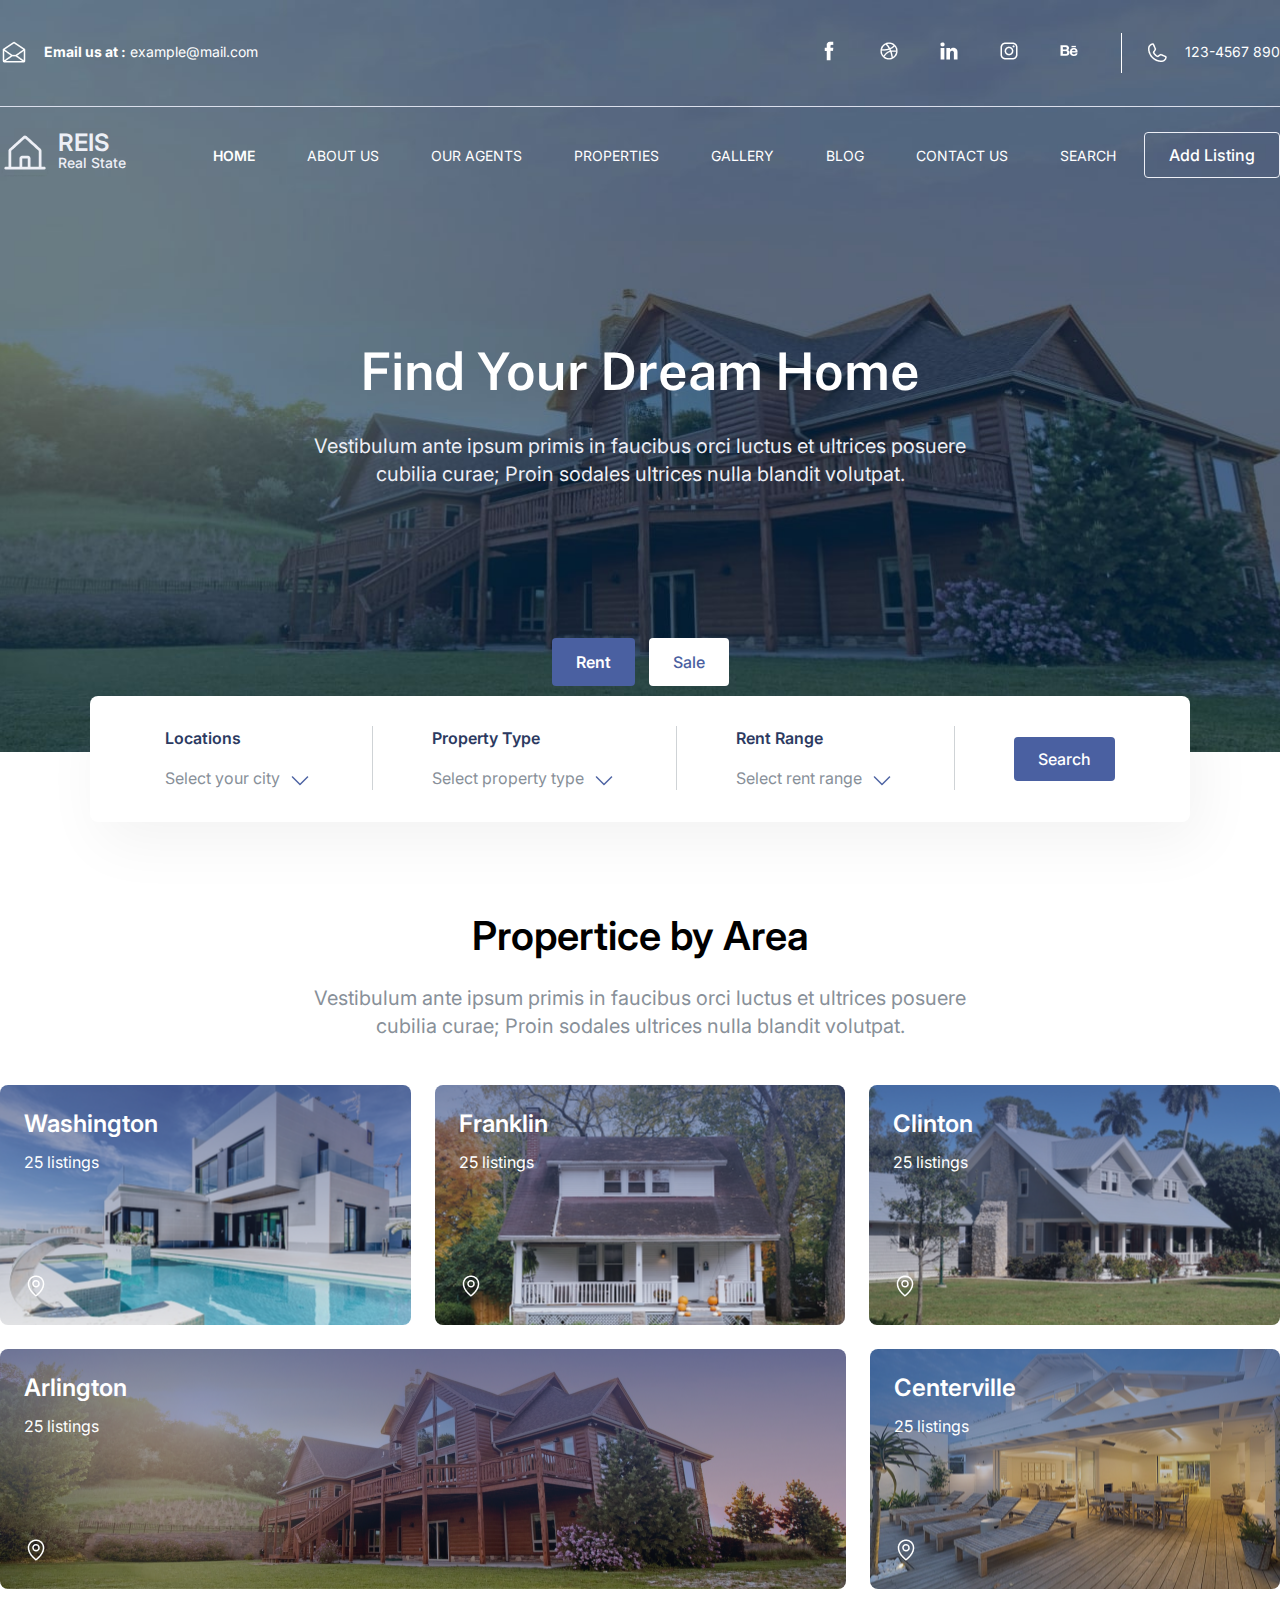
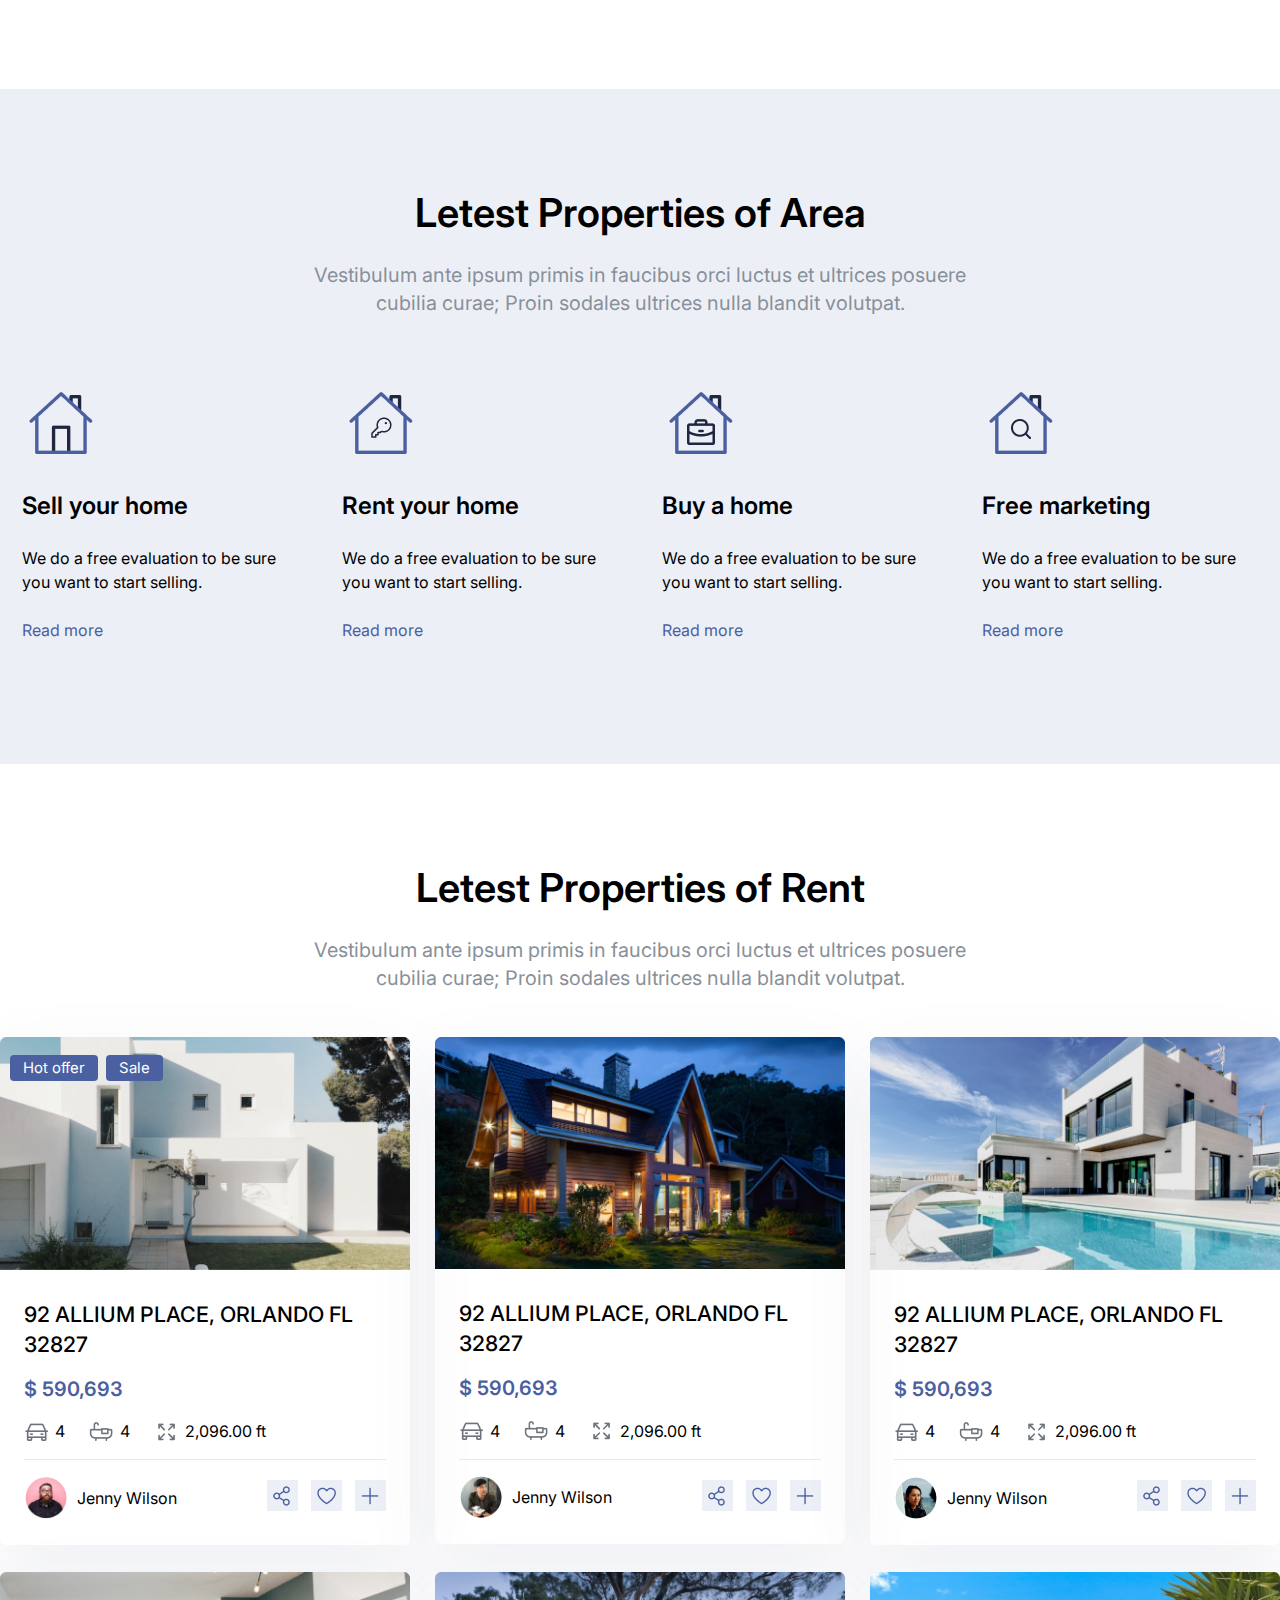
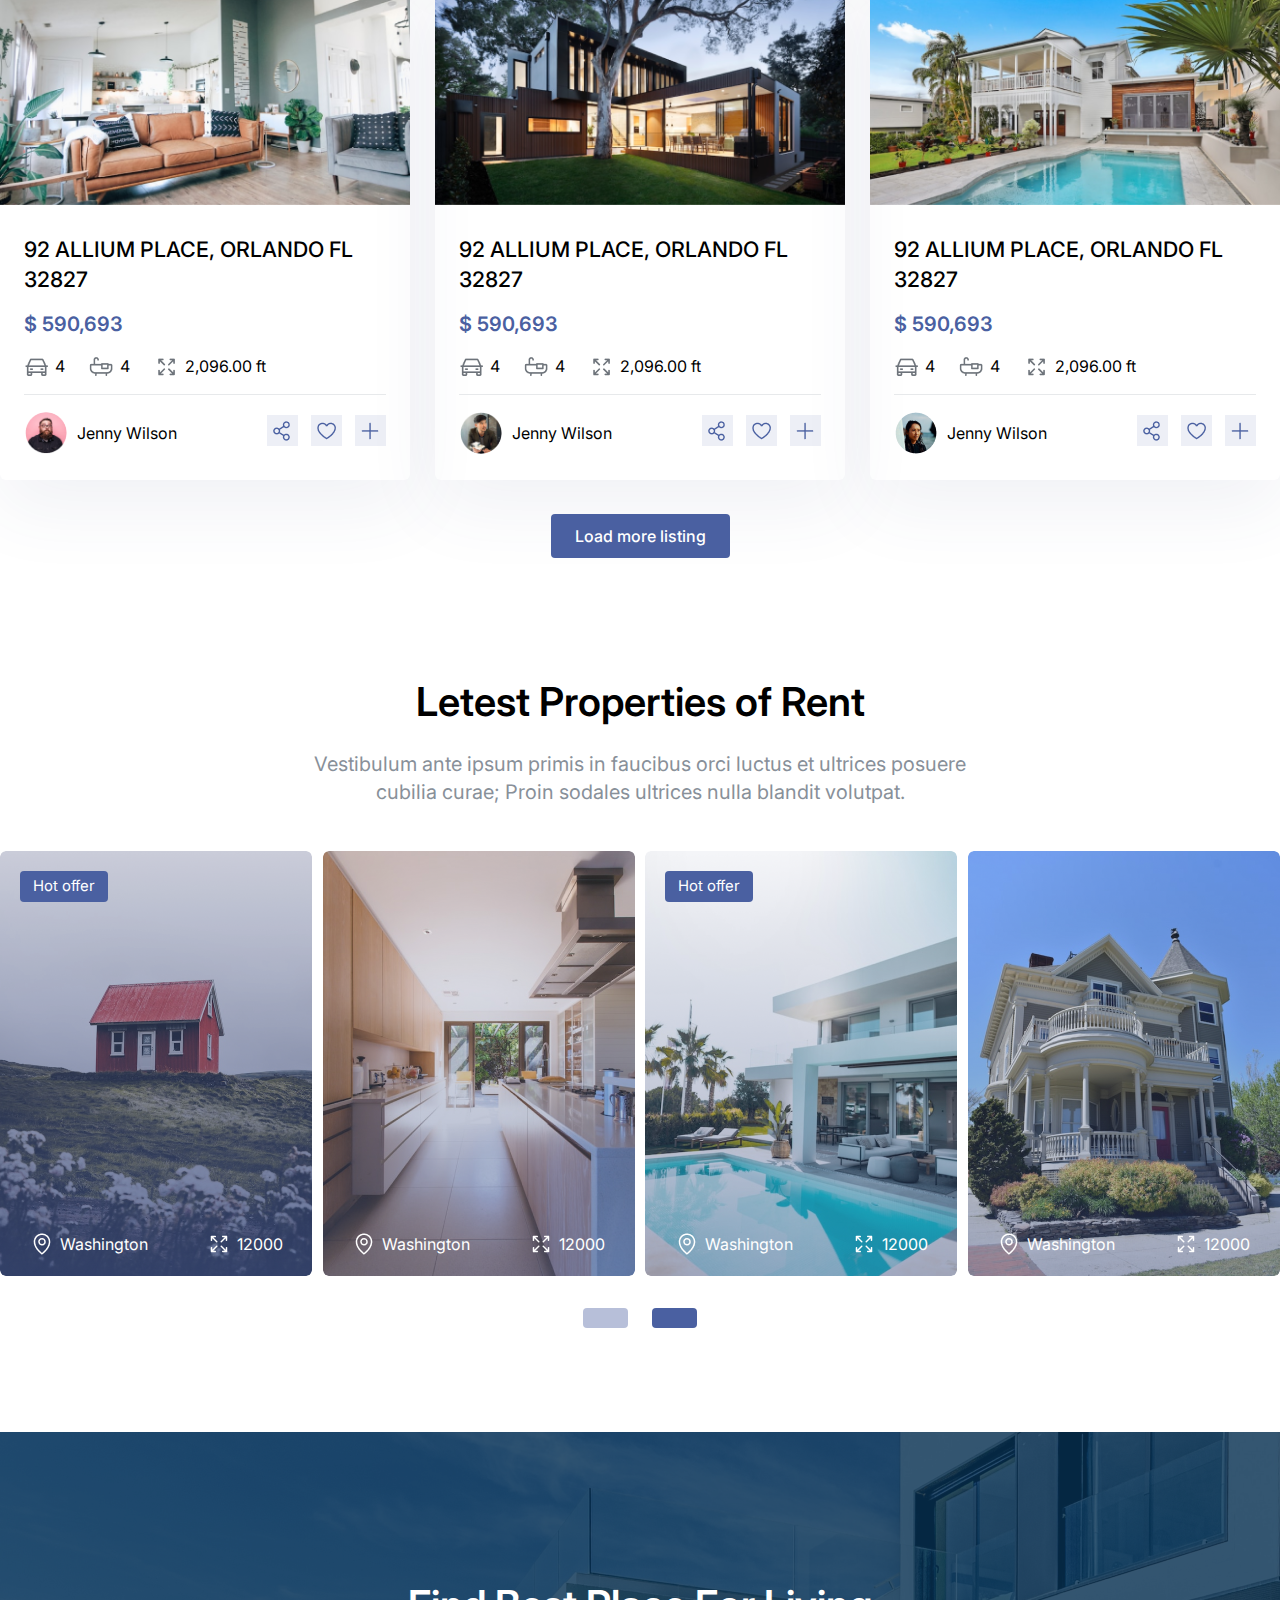
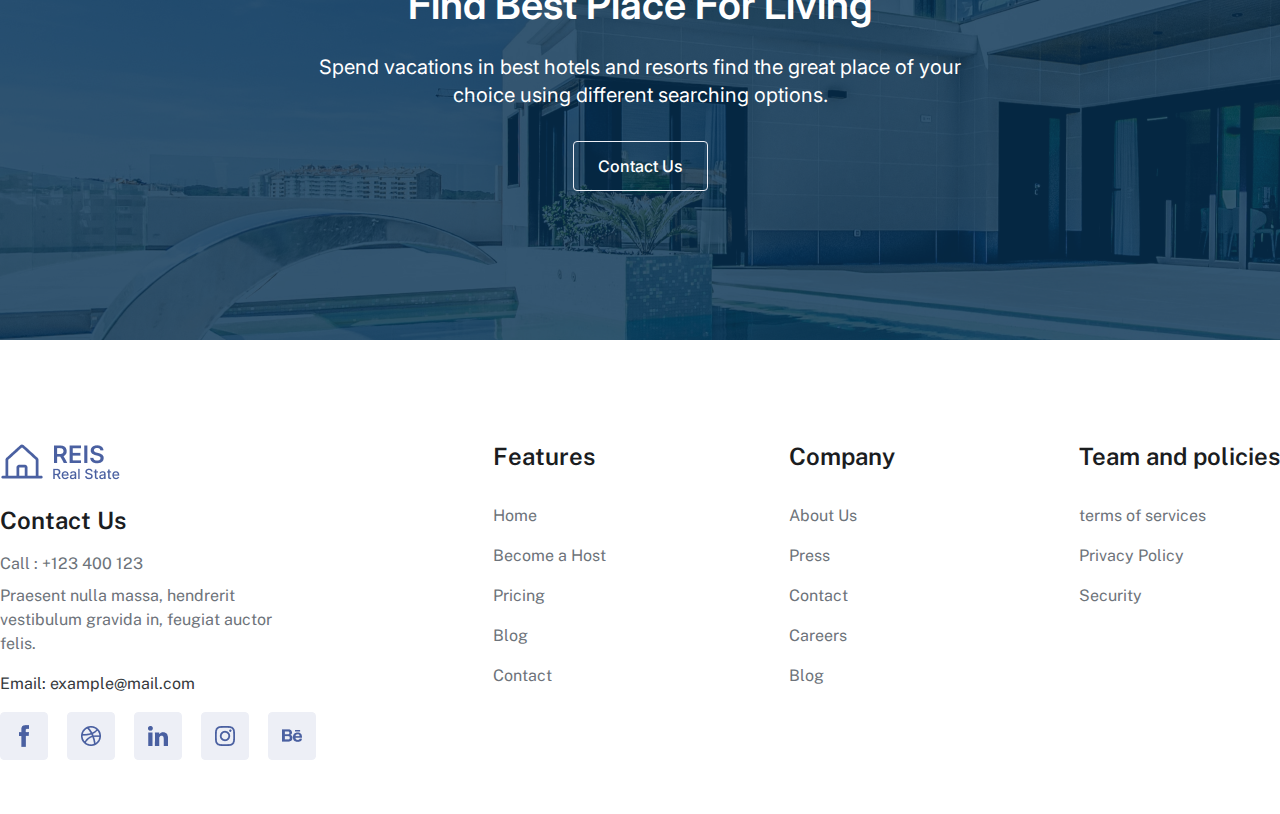
<file: index.html>
<!DOCTYPE html>
<html lang="en">
<head>
  <meta charset="UTF-8">
  <meta http-equiv="X-UA-Compatible" content="IE=edge">
  <meta name="viewport" content="width=device-width, initial-scale=1.0">
  <title>REIS</title>
  <link rel="stylesheet" href="styles/style.css">
  <link rel="preconnect" href="https://fonts.googleapis.com">
  <link rel="preconnect" href="https://fonts.gstatic.com" crossorigin>
  <link href="https://fonts.googleapis.com/css2?family=Inter:wght@200;300;400;500;600;700;800;900&family=Public+Sans:wght@200;300;400;500;600;700;800&display=swap" rel="stylesheet">
  <link rel="stylesheet" href="https://cdnjs.cloudflare.com/ajax/libs/font-awesome/6.3.0/css/all.min.css" integrity="sha512-SzlrxWUlpfuzQ+pcUCosxcglQRNAq/DZjVsC0lE40xsADsfeQoEypE+enwcOiGjk/bSuGGKHEyjSoQ1zVisanQ==" crossorigin="anonymous" referrerpolicy="no-referrer" />
</head>
<body>
  <header class="header-style-main">
    <div class="header-top">
      <div class="header-contact header-container">
        <div class="header--row">
          <div class="header-email--col">
            <img src="logos/EnvelopeOpen.png" alt="">
            <p><span>Email us at :</span> example@mail.com</p>
          </div>
          <div class="header-social-media--col">
            <div class="social-media--row">
              <div class="social-media--col">
                <a href="#"><img src="logos/facebookWhite.png" alt=""></a>
                <a href="#"><img src="logos/dribbleWhite.png" alt=""></a>
                <a href="#"><img src="logos/linkedinWhite.png" alt=""></a>
                <a href="#"><img src="logos/instagramWhite.png" alt=""></a>
                <a href="#"><img src="logos/behanceWhite.png" alt=""></a>
              </div>
              <div class="phone--col">
                <img src="logos/Phone.png" alt=""> 123-4567 890
              </div>
            </div>
          </div>
        </div>
      </div>
    </div>
        <nav class="header-container">
          <div class="header--row">
            <div class="logo--col">
              <a href="index.html">
                <img src="logos/houseLine.png" alt="">
                <h3>REIS <span>Real State</span></h3>
              </a>
            </div>
            <div class="nav--col">
              <a href="index.html" class="nav-link active">home</a>
              <a href="#" class="nav-link">about us</a>
              <a href="#" class="nav-link">our agents</a>
              <a href="propertice.html" class="nav-link">properties</a>
              <a href="#" class="nav-link">gallery</a>
              <a href="#" class="nav-link">blog</a>
              <a href="#" class="nav-link">contact us</a>
              <a href="#" class="nav-link">search</a>
              <a href="#" class="nav-button">add listing</a>
            </div>
            <div class="hamburger--col hamburger-style-first">
              <label for="toggle"><i class="fa-solid fa-bars"></i></label>
              <input type="checkbox" id="toggle">
              <div id="menu" class="menu">
                <label for="toggle"><i class="fa-solid fa-xmark"></i></label>
                <a href="index.html" class="nav-link active">home</a>
                <a href="#" class="nav-link">about us</a>
                <a href="#" class="nav-link">our agents</a>
                <a href="propertice.html" class="nav-link">properties</a>
                <a href="#" class="nav-link">gallery</a>
                <a href="#" class="nav-link">blog</a>
                <a href="#" class="nav-link">contact us</a>
                <a href="#" class="nav-link">search</a>
                <a href="#" class="nav-button">add listing</a>
              </div>
            </div>
          </div>
        </nav>
    <div class="header-content">
      <h1>find your dream home</h1>
      <p>Vestibulum ante ipsum primis in faucibus orci luctus et ultrices posuere cubilia curae; Proin sodales ultrices nulla blandit volutpat.</p>
    </div>
    <div class="nav-filter-box">
      <a class="nav-filter-button active" href="#">Rent</a>
      <a class="nav-filter-button" href="#">Sale</a>
    </div>
      <div class="nav-filter">
        <div class="nav-filter-inner">
          <div class="col">
            <p class="headline">Locations</p>
            <a href="#" class="select">Select your city<img src="logos/CaretDown.png" alt=""></a>
          </div>
          <div class="col">
            <p class="headline">Property Type</p>
            <a href="#" class="select">Select property type<img src="logos/CaretDown.png" alt=""></a>
          </div>
          <div class="col">
            <p class="headline">Rent Range</p>
            <a href="#" class="select">Select rent range<img src="logos/CaretDown.png" alt=""></a>
          </div>
          <div class="button">
            <a href="#">Search</a>
          </div>
        </div>
      </div>
  </header>
  <div class="content style-first">
    <div class="list-info">
      <h2>Propertice by Area</h2>
      <p>Vestibulum ante ipsum primis in faucibus orci luctus et ultrices posuere cubilia curae; Proin sodales ultrices nulla blandit volutpat.</p>
    </div>
    <div class="list-content">
      <div class="col col-background-1">
        <div class="background-inner">
          <h6>Washington</h6>
          <p>25 listings</p>
          <img src="./logos/MapPin.png" alt="">
          <span class="button" href="#">View Detail</span>
        </div>
      </div>
      <div class="col col-background-2">
        <div class="background-inner">
          <h6>Franklin</h6>
          <p>25 listings</p>
          <img src="./logos/MapPin.png" alt="">
          <span class="button" href="#">View Detail</span>
        </div>
      </div>
      <div class="col col-background-3">
        <div class="background-inner">
          <h6>Clinton</h6>
          <p>25 listings</p>
          <img src="./logos/MapPin.png" alt="">
          <span class="button" href="#">View Detail</span>
        </div>
      </div>
      <div class="col col-background-5">
        <div class="background-inner">
          <h6>Arlington</h6>
          <p>25 listings</p>
          <img src="./logos/MapPin.png" alt="">
          <span class="button" href="#">View Detail</span>
        </div>
      </div>
      <div class="col col-background-4">
        <div class="background-inner">
          <h6>Centerville</h6>
          <p>25 listings</p>
          <img src="./logos/MapPin.png" alt="">
          <span class="button" href="#">View Detail</span>
        </div>
      </div>  
    </div>
  </div>
  <div class="wrapper">
    <div class="content style-second">
      <div class="list-info">
        <h2>Letest Properties of Area</h2>
        <p>Vestibulum ante ipsum primis in faucibus orci luctus et ultrices posuere cubilia curae; Proin sodales ultrices nulla blandit volutpat.</p>
      </div>
      <div class="card-row">
        <div class="card">
          <img src="logos/63-home1.png" alt="">
          <h4>Sell your home</h4>
          <p>We do a free evaluation to be sure you want to start selling.</p>
          <a href="#">Read more</a>
        </div>
        <div class="card">
          <img src="logos/63-home3.png" alt="">
          <h4>Rent your home</h4>
          <p>We do a free evaluation to be sure you want to start selling.</p>
          <a href="#">Read more</a>
        </div>
        <div class="card">
          <img src="logos/63-home2.png" alt="">
          <h4>Buy a home</h4>
          <p>We do a free evaluation to be sure you want to start selling.</p>
          <a href="#">Read more</a>
        </div>
        <div class="card">
          <img src="logos/63-home4.png" alt="">
          <h4>Free marketing</h4>
          <p>We do a free evaluation to be sure you want to start selling.</p>
          <a href="#">Read more</a>
        </div>
      </div>
    </div>
  </div>
  <div class="content style-third">
    <div class="list-info">
      <h2>Letest Properties of Rent</h2>
      <p>Vestibulum ante ipsum primis in faucibus orci luctus et ultrices posuere cubilia curae; Proin sodales ultrices nulla blandit volutpat.</p>
    </div>
    <div class="row">
      <div class="card">
        <div class="card-background card-tag">
          <img src="images/Rectangle18.png" alt="">
          <div class="tag-list">
            <a href="#">Hot offer</a>
            <a href="#">Sale</a>
          </div>
        </div>
        <div class="card-content">
          <div class="card-info">
            <h6>92 ALLIUM PLACE, ORLANDO FL 32827</h6>
            <p>$ 590,693</p>
            <div class="list">
              <div class="col">
                <img src="logos/Car.png" alt="">
                <span>4</span>
              </div>
              <div class="col">
                <img src="logos/Bathtub.png" alt="">
                <span>4</span>
              </div>
              <div class="col">
                <img src="logos/ArrowsOut.png" alt="">
                <span>2,096.00 ft</span>
              </div>
            </div>
          </div>
          <div class="card-user">
            <div class="user-name">
              <img src="users/Ellipse1.png" alt="">
              <span>Jenny Wilson</span>
            </div>
            <div class="options">
              <a href="#"><img src="logos/ShareNetwork.png" alt=""></a>
              <a href="#"><img src="logos/Heart.png" alt=""></a>
              <a href="#"><img src="logos/Plus.png" alt=""></a>
            </div>
          </div>
        </div>
      </div>
      <div class="card">
        <div class="card-background">
          <img src="images/Rectangle19.png" alt="">
        </div>
        <div class="card-content">
          <div class="card-info">
            <h6>92 ALLIUM PLACE, ORLANDO FL 32827</h6>
            <p>$ 590,693</p>
            <div class="list">
              <div class="col">
                <img src="logos/Car.png" alt="">
                <span>4</span>
              </div>
              <div class="col">
                <img src="logos/Bathtub.png" alt="">
                <span>4</span>
              </div>
              <div class="col">
                <img src="logos/ArrowsOut.png" alt="">
                <span>2,096.00 ft</span>
              </div>
            </div>
          </div>
          <div class="card-user">
            <div class="user-name">
              <img src="users/Ellipse2.png" alt="">
              <span>Jenny Wilson</span>
            </div>
            <div class="options">
              <a href="#"><img src="logos/ShareNetwork.png" alt=""></a>
              <a href="#"><img src="logos/Heart.png" alt=""></a>
              <a href="#"><img src="logos/Plus.png" alt=""></a>
            </div>
          </div>
        </div>
      </div>
      <div class="card">
        <div class="card-background">
          <img src="images/Rectangle20.png" alt="">
        </div>
        <div class="card-content">
          <div class="card-info">
            <h6>92 ALLIUM PLACE, ORLANDO FL 32827</h6>
            <p>$ 590,693</p>
            <div class="list">
              <div class="col">
                <img src="logos/Car.png" alt="">
                <span>4</span>
              </div>
              <div class="col">
                <img src="logos/Bathtub.png" alt="">
                <span>4</span>
              </div>
              <div class="col">
                <img src="logos/ArrowsOut.png" alt="">
                <span>2,096.00 ft</span>
              </div>
            </div>
          </div>
          <div class="card-user">
            <div class="user-name">
              <img src="users/Ellipse3.png" alt="">
              <span>Jenny Wilson</span>
            </div>
            <div class="options">
              <a href="#"><img src="logos/ShareNetwork.png" alt=""></a>
              <a href="#"><img src="logos/Heart.png" alt=""></a>
              <a href="#"><img src="logos/Plus.png" alt=""></a>
            </div>
          </div>
        </div>
      </div>
      <div class="card">
        <div class="card-background">
          <img src="images/Rectangle21.png" alt="">
        </div>
        <div class="card-content">
          <div class="card-info">
            <h6>92 ALLIUM PLACE, ORLANDO FL 32827</h6>
            <p>$ 590,693</p>
            <div class="list">
              <div class="col">
                <img src="logos/Car.png" alt="">
                <span>4</span>
              </div>
              <div class="col">
                <img src="logos/Bathtub.png" alt="">
                <span>4</span>
              </div>
              <div class="col">
                <img src="logos/ArrowsOut.png" alt="">
                <span>2,096.00 ft</span>
              </div>
            </div>
          </div>
          <div class="card-user">
            <div class="user-name">
              <img src="users/Ellipse1.png" alt="">
              <span>Jenny Wilson</span>
            </div>
            <div class="options">
              <a href="#"><img src="logos/ShareNetwork.png" alt=""></a>
              <a href="#"><img src="logos/Heart.png" alt=""></a>
              <a href="#"><img src="logos/Plus.png" alt=""></a>
            </div>
          </div>
        </div>
      </div>
      <div class="card">
        <div class="card-background">
          <img src="images/Rectangle22.png" alt="">
        </div>
        <div class="card-content">
          <div class="card-info">
            <h6>92 ALLIUM PLACE, ORLANDO FL 32827</h6>
            <p>$ 590,693</p>
            <div class="list">
              <div class="col">
                <img src="logos/Car.png" alt="">
                <span>4</span>
              </div>
              <div class="col">
                <img src="logos/Bathtub.png" alt="">
                <span>4</span>
              </div>
              <div class="col">
                <img src="logos/ArrowsOut.png" alt="">
                <span>2,096.00 ft</span>
              </div>
            </div>
          </div>
          <div class="card-user">
            <div class="user-name">
              <img src="users/Ellipse2.png" alt="">
              <span>Jenny Wilson</span>
            </div>
            <div class="options">
              <a href="#"><img src="logos/ShareNetwork.png" alt=""></a>
              <a href="#"><img src="logos/Heart.png" alt=""></a>
              <a href="#"><img src="logos/Plus.png" alt=""></a>
            </div>
          </div>
        </div>
      </div>
      <div class="card">
        <div class="card-background">
          <img src="images/Rectangle23.png" alt="">
        </div>
        <div class="card-content">
          <div class="card-info">
            <h6>92 ALLIUM PLACE, ORLANDO FL 32827</h6>
            <p>$ 590,693</p>
            <div class="list">
              <div class="col">
                <img src="logos/Car.png" alt="">
                <span>4</span>
              </div>
              <div class="col">
                <img src="logos/Bathtub.png" alt="">
                <span>4</span>
              </div>
              <div class="col">
                <img src="logos/ArrowsOut.png" alt="">
                <span>2,096.00 ft</span>
              </div>
            </div>
          </div>
          <div class="card-user">
            <div class="user-name">
              <img src="users/Ellipse3.png" alt="">
              <span>Jenny Wilson</span>
            </div>
            <div class="options">
              <a href="#"><img src="logos/ShareNetwork.png" alt=""></a>
              <a href="#"><img src="logos/Heart.png" alt=""></a>
              <a href="#"><img src="logos/Plus.png" alt=""></a>
            </div>
          </div>
        </div>
      </div>
    </div>
    <div class="button">
      <a href="#">Load more listing</a>
    </div>
  </div>
  <div class="content style-fourth">
    <div class="list-info">
      <h2>Letest Properties of Rent</h2>
      <p>Vestibulum ante ipsum primis in faucibus orci luctus et ultrices posuere cubilia curae; Proin sodales ultrices nulla blandit volutpat.</p>
    </div>
    <div class="card-list">
      <div class="card card-background-1">
        <span class="button">View Detail</span>
        <div class="card-inner">
          <a href="#" class="tag">Hot offer</a>
          <div class="links">
            <a href="#"><img src="./logos/MapPin.png" alt=""> Washington</a>
            <a href="#"><img src="./logos/ArrowsOutWhite.png" alt=""> 12000</a>
          </div>
        </div>
      </div>
      <div class="card card-background-2">
        <span class="button">View Detail</span>
        <div class="card-inner">
          <div class="links">
            <a href="#"><img src="./logos/MapPin.png" alt=""> Washington</a>
            <a href="#"><img src="./logos/ArrowsOutWhite.png" alt=""> 12000</a>
          </div>
        </div>
      </div>
      <div class="card card-background-3">
        <span class="button">View Detail</span>
        <div class="card-inner">
          <a href="#" class="tag">Hot offer</a>
          <div class="links">
            <a href="#"><img src="./logos/MapPin.png" alt=""> Washington</a>
            <a href="#"><img src="./logos/ArrowsOutWhite.png" alt=""> 12000</a>
          </div>
        </div>
      </div>
      <div class="card card-background-4">
        <span class="button">View Detail</span>
        <div class="card-inner">
          <div class="links">
            <a href="#"><img src="./logos/MapPin.png" alt=""> Washington</a>
            <a href="#"><img src="./logos/ArrowsOutWhite.png" alt=""> 12000</a>
          </div>
        </div>
      </div>
    </div>
    <div class="pagitation">
      <a href="#"><i class="fa-solid fa-arrow-left"></i></a>
      <a href="#"><i class="fa-solid fa-arrow-right"></i></a>
    </div>
  </div>
  <div class="contact">
    <div class="list-info">
      <h2>Find Best Place For Living</h2>
      <p>Spend vacations in best hotels and resorts find the great place of your
        choice using different searching options.</p>
      <a href="#">Contact Us</a>
    </div>
  </div>
  
  <footer class="content">
    <div class="row">
      <div class="inner">
        <a href="#"><img src="./logos/logoWithoutShadow.png" alt=""></a>
        <a href="#" class="headline">Contact Us</a>
        <p class="phone">Call : +123 400 123</p>
        <p class="description">Praesent nulla massa, hendrerit vestibulum gravida in, feugiat auctor felis.</p>
        <p class="email">Email: example@mail.com</p>
        <div class="social-media">
          <a href="#"><img src="./logos/facebookWithoutShadow.png" alt=""></a>
          <a href="#"><img src="./logos/dribble.png" alt=""></a>
          <a href="#"><img src="./logos/linkedin.png" alt=""></a>
          <a href="#"><img src="./logos/instagram.png" alt=""></a>
          <a href="#"><img src="./logos/behance.png" alt=""></a>
        </div>
      </div>
      <div class="list">
        <div class="column">
          <a href="#" class="headline">Features</a>
          <a href="#" class="link">Home</a>
          <a href="#" class="link">Become a Host</a>
          <a href="#" class="link">Pricing</a>
          <a href="#" class="link">Blog</a>
          <a href="#" class="link">Contact</a>
        </div>
        <div class="column">
          <a href="#" class="headline">Company</a>
          <a href="#" class="link">About Us</a>
          <a href="#" class="link">Press</a>
          <a href="#" class="link">Contact</a>
          <a href="#" class="link">Careers</a>
          <a href="#" class="link">Blog</a>
        </div>
        <div class="column">
          <a href="#" class="headline">Team and policies</a>
          <a href="#" class="link">terms of services</a>
          <a href="#" class="link">Privacy Policy</a>
          <a href="#" class="link">Security</a>
        </div>
      </div>
    </div>
  </footer>
</body>
</html>
</file>
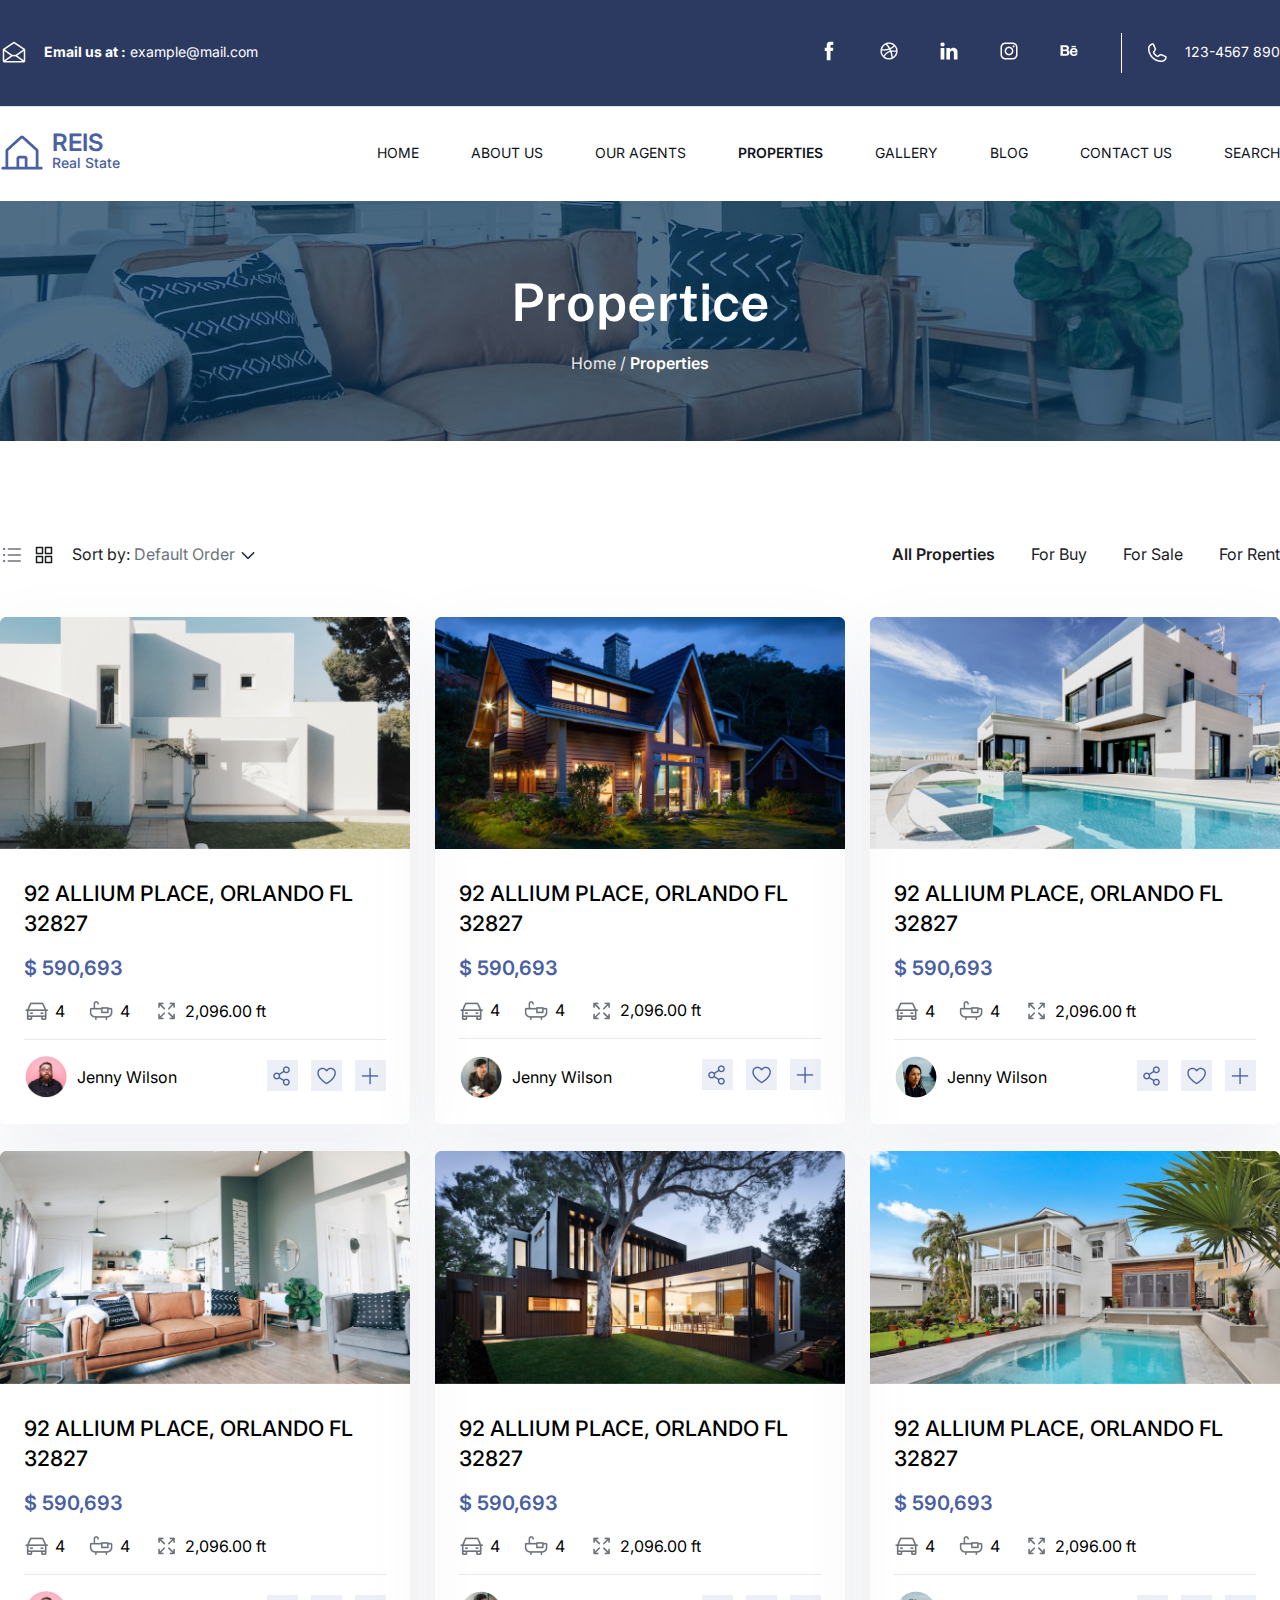
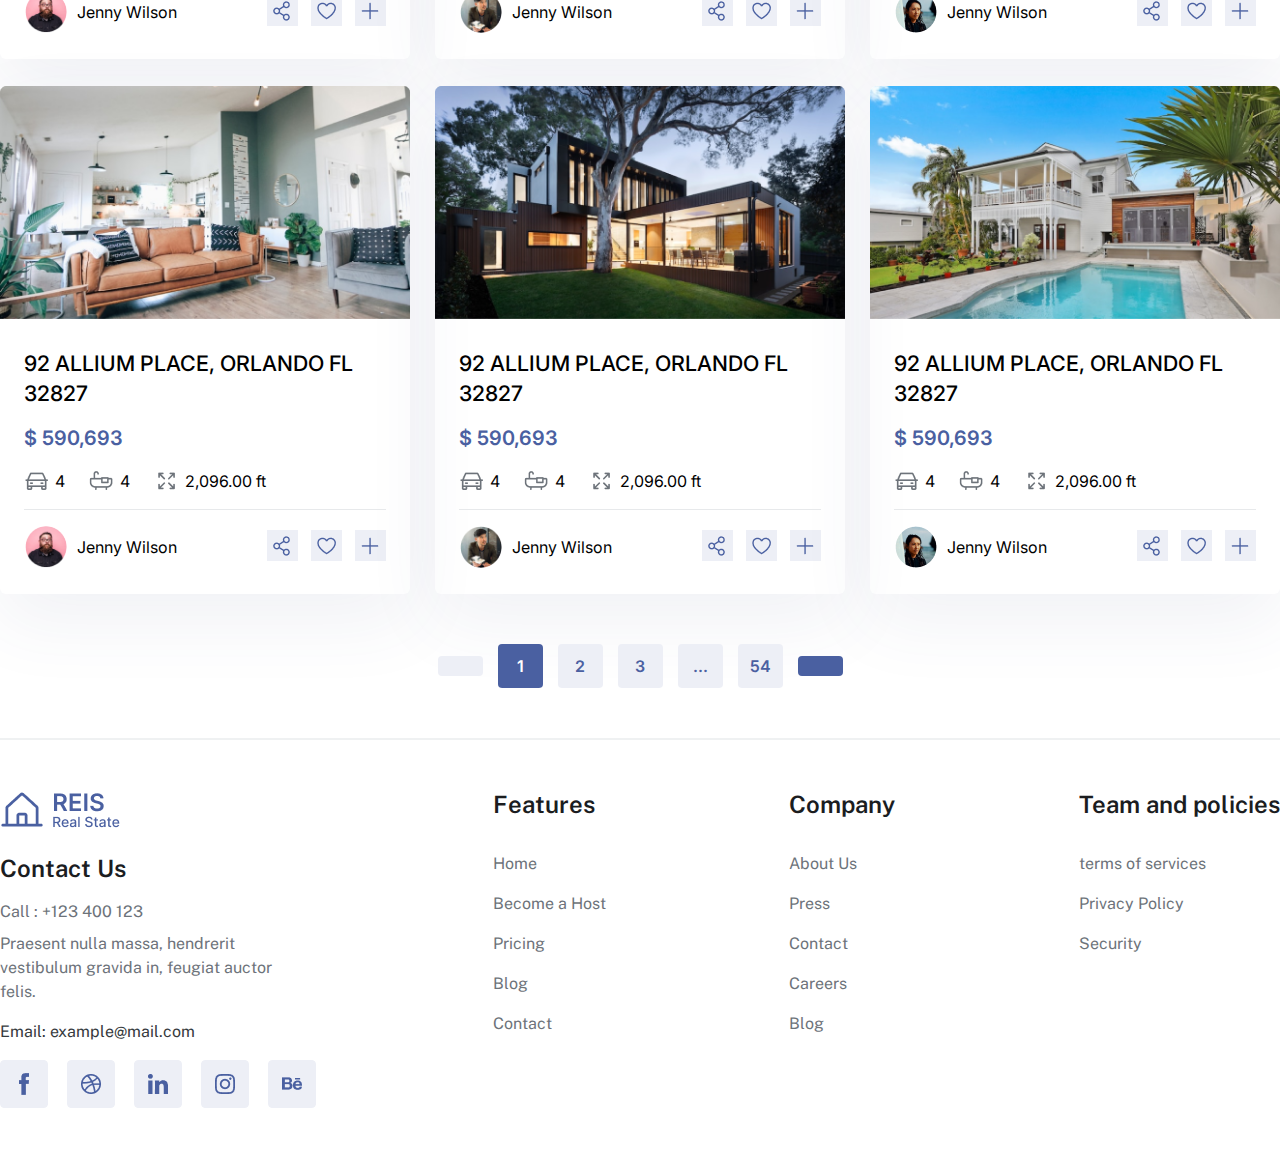
<file: propertice.html>
<!DOCTYPE html>
<html lang="en">
<head>
  <meta charset="UTF-8">
  <meta http-equiv="X-UA-Compatible" content="IE=edge">
  <meta name="viewport" content="width=device-width, initial-scale=1.0">
  <title>REIS</title>
  <link rel="stylesheet" href="styles/style.css">
  <link rel="preconnect" href="https://fonts.googleapis.com">
  <link rel="preconnect" href="https://fonts.gstatic.com" crossorigin>
  <link href="https://fonts.googleapis.com/css2?family=Inter:wght@200;300;400;500;600;700;800;900&family=Public+Sans:wght@200;300;400;500;600;700;800&display=swap" rel="stylesheet">
  <link rel="stylesheet" href="https://cdnjs.cloudflare.com/ajax/libs/font-awesome/6.3.0/css/all.min.css" integrity="sha512-SzlrxWUlpfuzQ+pcUCosxcglQRNAq/DZjVsC0lE40xsADsfeQoEypE+enwcOiGjk/bSuGGKHEyjSoQ1zVisanQ==" crossorigin="anonymous" referrerpolicy="no-referrer" />
</head>
<body>
  <header class="header-style-default">
    <div class="header-top">
      <div class="header-contact header-container">
        <div class="header--row">
          <div class="header-email--col">
            <img src="logos/EnvelopeOpen.png" alt="">
            <p><span>Email us at :</span> example@mail.com</p>
          </div>
          <div class="header-social-media--col">
            <div class="social-media--row">
              <div class="social-media--col">
                <a href="#"><img src="logos/facebookWhite.png" alt=""></a>
                <a href="#"><img src="logos/dribbleWhite.png" alt=""></a>
                <a href="#"><img src="logos/linkedinWhite.png" alt=""></a>
                <a href="#"><img src="logos/instagramWhite.png" alt=""></a>
                <a href="#"><img src="logos/behanceWhite.png" alt=""></a>
              </div>
              <div class="phone--col">
                <img src="logos/Phone.png" alt=""> 123-4567 890
              </div>
            </div>
          </div>
        </div>
      </div>
    </div>
        <nav class="header-container">
          <div class="header--row">
            <div class="logo--col">
              <a href="index.html">
                <img src="logos/logoBlue.png" alt="">
                <h3>REIS <span>Real State</span></h3>
              </a>
            </div>
            <div class="nav--col">
              <a href="index.html" class="nav-link">home</a>
              <a href="#" class="nav-link">about us</a>
              <a href="#" class="nav-link">our agents</a>
              <a href="#" class="nav-link active">properties</a>
              <a href="#" class="nav-link">gallery</a>
              <a href="#" class="nav-link">blog</a>
              <a href="#" class="nav-link">contact us</a>
              <a href="#" class="nav-link">search</a>
            </div>
            <div class="hamburger--col hamburger-style-second">
              <label for="toggle"><i class="fa-solid fa-bars"></i></label>
              <input type="checkbox" id="toggle">
              <div id="menu" class="menu">
                <label for="toggle"><i class="fa-solid fa-xmark"></i></label>
                <a href="index.html" class="nav-link">home</a>
                <a href="#" class="nav-link">about us</a>
                <a href="#" class="nav-link">our agents</a>
                <a href="propertice.html" class="nav-link active">properties</a>
                <a href="#" class="nav-link">gallery</a>
                <a href="#" class="nav-link">blog</a>
                <a href="#" class="nav-link">contact us</a>
                <a href="#" class="nav-link">search</a>
                <a href="#" class="nav-button">add listing</a>
              </div>
            </div>
          </div>
        </nav>
  </header>
  <div class="propertice">
    <div class="content">
      <h1>Propertice</h1>
      <p><a href="index.html">Home</a> / <a href="#" class="active">Properties</a></p>
    </div>
  </div>
  <div class="content">
    <div class="option">
      <div class="order">
        <a href="#"><img src="./logos/ListBullets.png" alt=""></a>
        <a href="properticeSingle.html"><img src="./logos/SquaresFour.png" alt=""></a>
        <a href="#">Sort by: <span>Default Order </span><img src="./logos/CaretDownBlack.png" alt=""></a>
      </div>
      <div class="propertices">
        <a href="#" class="active">All Properties</a>
        <a href="#">For Buy</a>
        <a href="#">For Sale</a>
        <a href="#">For Rent</a>
      </div>
    </div>
  </div>
  <div class="content style-third inner-padding">
    <div class="row">
      <div class="card">
        <div class="card-background card-tag">
          <img src="images/Rectangle18.png" alt="">
        </div>
        <div class="card-content">
          <div class="card-info">
            <h6>92 ALLIUM PLACE, ORLANDO FL 32827</h6>
            <p>$ 590,693</p>
            <div class="list">
              <div class="col">
                <img src="logos/Car.png" alt="">
                <span>4</span>
              </div>
              <div class="col">
                <img src="logos/Bathtub.png" alt="">
                <span>4</span>
              </div>
              <div class="col">
                <img src="logos/ArrowsOut.png" alt="">
                <span>2,096.00 ft</span>
              </div>
            </div>
          </div>
          <div class="card-user">
            <div class="user-name">
              <img src="users/Ellipse1.png" alt="">
              <span>Jenny Wilson</span>
            </div>
            <div class="options">
              <a href="#"><img src="logos/ShareNetwork.png" alt=""></a>
              <a href="#"><img src="logos/Heart.png" alt=""></a>
              <a href="#"><img src="logos/Plus.png" alt=""></a>
            </div>
          </div>
        </div>
      </div>
      <div class="card">
        <div class="card-background">
          <img src="images/Rectangle19.png" alt="">
        </div>
        <div class="card-content">
          <div class="card-info">
            <h6>92 ALLIUM PLACE, ORLANDO FL 32827</h6>
            <p>$ 590,693</p>
            <div class="list">
              <div class="col">
                <img src="logos/Car.png" alt="">
                <span>4</span>
              </div>
              <div class="col">
                <img src="logos/Bathtub.png" alt="">
                <span>4</span>
              </div>
              <div class="col">
                <img src="logos/ArrowsOut.png" alt="">
                <span>2,096.00 ft</span>
              </div>
            </div>
          </div>
          <div class="card-user">
            <div class="user-name">
              <img src="users/Ellipse2.png" alt="">
              <span>Jenny Wilson</span>
            </div>
            <div class="options">
              <a href="#"><img src="logos/ShareNetwork.png" alt=""></a>
              <a href="#"><img src="logos/Heart.png" alt=""></a>
              <a href="#"><img src="logos/Plus.png" alt=""></a>
            </div>
          </div>
        </div>
      </div>
      <div class="card">
        <div class="card-background">
          <img src="images/Rectangle20.png" alt="">
        </div>
        <div class="card-content">
          <div class="card-info">
            <h6>92 ALLIUM PLACE, ORLANDO FL 32827</h6>
            <p>$ 590,693</p>
            <div class="list">
              <div class="col">
                <img src="logos/Car.png" alt="">
                <span>4</span>
              </div>
              <div class="col">
                <img src="logos/Bathtub.png" alt="">
                <span>4</span>
              </div>
              <div class="col">
                <img src="logos/ArrowsOut.png" alt="">
                <span>2,096.00 ft</span>
              </div>
            </div>
          </div>
          <div class="card-user">
            <div class="user-name">
              <img src="users/Ellipse3.png" alt="">
              <span>Jenny Wilson</span>
            </div>
            <div class="options">
              <a href="#"><img src="logos/ShareNetwork.png" alt=""></a>
              <a href="#"><img src="logos/Heart.png" alt=""></a>
              <a href="#"><img src="logos/Plus.png" alt=""></a>
            </div>
          </div>
        </div>
      </div>
      <div class="card">
        <div class="card-background">
          <img src="images/Rectangle21.png" alt="">
        </div>
        <div class="card-content">
          <div class="card-info">
            <h6>92 ALLIUM PLACE, ORLANDO FL 32827</h6>
            <p>$ 590,693</p>
            <div class="list">
              <div class="col">
                <img src="logos/Car.png" alt="">
                <span>4</span>
              </div>
              <div class="col">
                <img src="logos/Bathtub.png" alt="">
                <span>4</span>
              </div>
              <div class="col">
                <img src="logos/ArrowsOut.png" alt="">
                <span>2,096.00 ft</span>
              </div>
            </div>
          </div>
          <div class="card-user">
            <div class="user-name">
              <img src="users/Ellipse1.png" alt="">
              <span>Jenny Wilson</span>
            </div>
            <div class="options">
              <a href="#"><img src="logos/ShareNetwork.png" alt=""></a>
              <a href="#"><img src="logos/Heart.png" alt=""></a>
              <a href="#"><img src="logos/Plus.png" alt=""></a>
            </div>
          </div>
        </div>
      </div>
      <div class="card">
        <div class="card-background">
          <img src="images/Rectangle22.png" alt="">
        </div>
        <div class="card-content">
          <div class="card-info">
            <h6>92 ALLIUM PLACE, ORLANDO FL 32827</h6>
            <p>$ 590,693</p>
            <div class="list">
              <div class="col">
                <img src="logos/Car.png" alt="">
                <span>4</span>
              </div>
              <div class="col">
                <img src="logos/Bathtub.png" alt="">
                <span>4</span>
              </div>
              <div class="col">
                <img src="logos/ArrowsOut.png" alt="">
                <span>2,096.00 ft</span>
              </div>
            </div>
          </div>
          <div class="card-user">
            <div class="user-name">
              <img src="users/Ellipse2.png" alt="">
              <span>Jenny Wilson</span>
            </div>
            <div class="options">
              <a href="#"><img src="logos/ShareNetwork.png" alt=""></a>
              <a href="#"><img src="logos/Heart.png" alt=""></a>
              <a href="#"><img src="logos/Plus.png" alt=""></a>
            </div>
          </div>
        </div>
      </div>
      <div class="card">
        <div class="card-background">
          <img src="images/Rectangle23.png" alt="">
        </div>
        <div class="card-content">
          <div class="card-info">
            <h6>92 ALLIUM PLACE, ORLANDO FL 32827</h6>
            <p>$ 590,693</p>
            <div class="list">
              <div class="col">
                <img src="logos/Car.png" alt="">
                <span>4</span>
              </div>
              <div class="col">
                <img src="logos/Bathtub.png" alt="">
                <span>4</span>
              </div>
              <div class="col">
                <img src="logos/ArrowsOut.png" alt="">
                <span>2,096.00 ft</span>
              </div>
            </div>
          </div>
          <div class="card-user">
            <div class="user-name">
              <img src="users/Ellipse3.png" alt="">
              <span>Jenny Wilson</span>
            </div>
            <div class="options">
              <a href="#"><img src="logos/ShareNetwork.png" alt=""></a>
              <a href="#"><img src="logos/Heart.png" alt=""></a>
              <a href="#"><img src="logos/Plus.png" alt=""></a>
            </div>
          </div>
        </div>
      </div>
      <div class="card">
        <div class="card-background">
          <img src="images/Rectangle21.png" alt="">
        </div>
        <div class="card-content">
          <div class="card-info">
            <h6>92 ALLIUM PLACE, ORLANDO FL 32827</h6>
            <p>$ 590,693</p>
            <div class="list">
              <div class="col">
                <img src="logos/Car.png" alt="">
                <span>4</span>
              </div>
              <div class="col">
                <img src="logos/Bathtub.png" alt="">
                <span>4</span>
              </div>
              <div class="col">
                <img src="logos/ArrowsOut.png" alt="">
                <span>2,096.00 ft</span>
              </div>
            </div>
          </div>
          <div class="card-user">
            <div class="user-name">
              <img src="users/Ellipse1.png" alt="">
              <span>Jenny Wilson</span>
            </div>
            <div class="options">
              <a href="#"><img src="logos/ShareNetwork.png" alt=""></a>
              <a href="#"><img src="logos/Heart.png" alt=""></a>
              <a href="#"><img src="logos/Plus.png" alt=""></a>
            </div>
          </div>
        </div>
      </div>
      <div class="card">
        <div class="card-background">
          <img src="images/Rectangle22.png" alt="">
        </div>
        <div class="card-content">
          <div class="card-info">
            <h6>92 ALLIUM PLACE, ORLANDO FL 32827</h6>
            <p>$ 590,693</p>
            <div class="list">
              <div class="col">
                <img src="logos/Car.png" alt="">
                <span>4</span>
              </div>
              <div class="col">
                <img src="logos/Bathtub.png" alt="">
                <span>4</span>
              </div>
              <div class="col">
                <img src="logos/ArrowsOut.png" alt="">
                <span>2,096.00 ft</span>
              </div>
            </div>
          </div>
          <div class="card-user">
            <div class="user-name">
              <img src="users/Ellipse2.png" alt="">
              <span>Jenny Wilson</span>
            </div>
            <div class="options">
              <a href="#"><img src="logos/ShareNetwork.png" alt=""></a>
              <a href="#"><img src="logos/Heart.png" alt=""></a>
              <a href="#"><img src="logos/Plus.png" alt=""></a>
            </div>
          </div>
        </div>
      </div>
      <div class="card">
        <div class="card-background">
          <img src="images/Rectangle23.png" alt="">
        </div>
        <div class="card-content">
          <div class="card-info">
            <h6>92 ALLIUM PLACE, ORLANDO FL 32827</h6>
            <p>$ 590,693</p>
            <div class="list">
              <div class="col">
                <img src="logos/Car.png" alt="">
                <span>4</span>
              </div>
              <div class="col">
                <img src="logos/Bathtub.png" alt="">
                <span>4</span>
              </div>
              <div class="col">
                <img src="logos/ArrowsOut.png" alt="">
                <span>2,096.00 ft</span>
              </div>
            </div>
          </div>
          <div class="card-user">
            <div class="user-name">
              <img src="users/Ellipse3.png" alt="">
              <span>Jenny Wilson</span>
            </div>
            <div class="options">
              <a href="#"><img src="logos/ShareNetwork.png" alt=""></a>
              <a href="#"><img src="logos/Heart.png" alt=""></a>
              <a href="#"><img src="logos/Plus.png" alt=""></a>
            </div>
          </div>
        </div>
      </div>
    </div>
    <div class="pagitation">
      <a href="#" class="pagitation-list"><i class="fa-solid fa-arrow-left"></i></a>
      <a href="#" class="pagitation-list active">1</a>
      <a href="#" class="pagitation-list">2</a>
      <a href="#" class="pagitation-list">3</a>
      <a href="#" class="pagitation-list">...</a>
      <a href="#" class="pagitation-list">54</a>
      <a href="#" class="pagitation-list active"><i class="fa-solid fa-arrow-right"></i></a>
    </div>
  </div>
  <footer class="content footer-margin">
    <div class="row">
      <div class="inner">
        <a href="#"><img src="./logos/logoWithoutShadow.png" alt=""></a>
        <a href="#" class="headline">Contact Us</a>
        <p class="phone">Call : +123 400 123</p>
        <p class="description">Praesent nulla massa, hendrerit vestibulum gravida in, feugiat auctor felis.</p>
        <p class="email">Email: example@mail.com</p>
        <div class="social-media">
          <a href="#"><img src="./logos/facebookWithoutShadow.png" alt=""></a>
          <a href="#"><img src="./logos/dribble.png" alt=""></a>
          <a href="#"><img src="./logos/linkedin.png" alt=""></a>
          <a href="#"><img src="./logos/instagram.png" alt=""></a>
          <a href="#"><img src="./logos/behance.png" alt=""></a>
        </div>
      </div>
      <div class="list">
        <div class="column">
          <a href="#" class="headline">Features</a>
          <a href="#" class="link">Home</a>
          <a href="#" class="link">Become a Host</a>
          <a href="#" class="link">Pricing</a>
          <a href="#" class="link">Blog</a>
          <a href="#" class="link">Contact</a>
        </div>
        <div class="column">
          <a href="#" class="headline">Company</a>
          <a href="#" class="link">About Us</a>
          <a href="#" class="link">Press</a>
          <a href="#" class="link">Contact</a>
          <a href="#" class="link">Careers</a>
          <a href="#" class="link">Blog</a>
        </div>
        <div class="column">
          <a href="#" class="headline">Team and policies</a>
          <a href="#" class="link">terms of services</a>
          <a href="#" class="link">Privacy Policy</a>
          <a href="#" class="link">Security</a>
        </div>
      </div>
    </div>
  </footer>
</body>
</file>
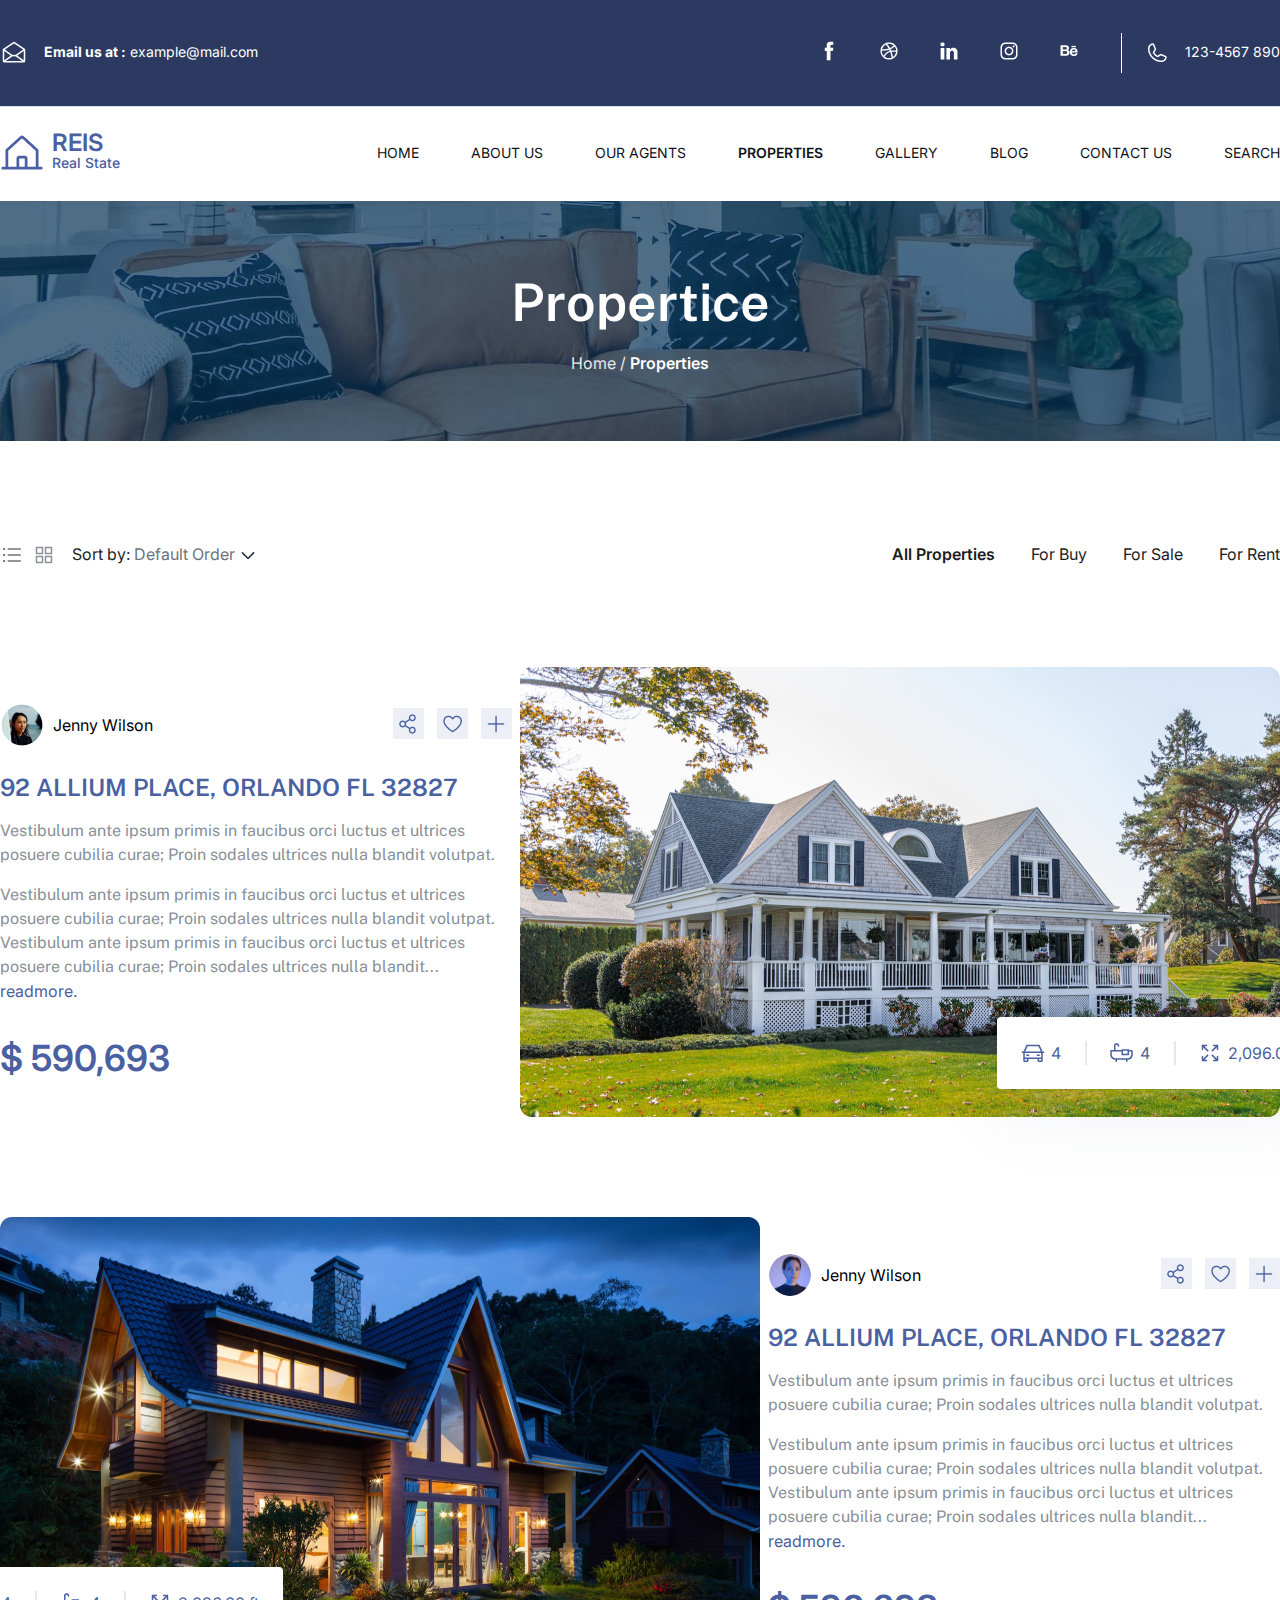
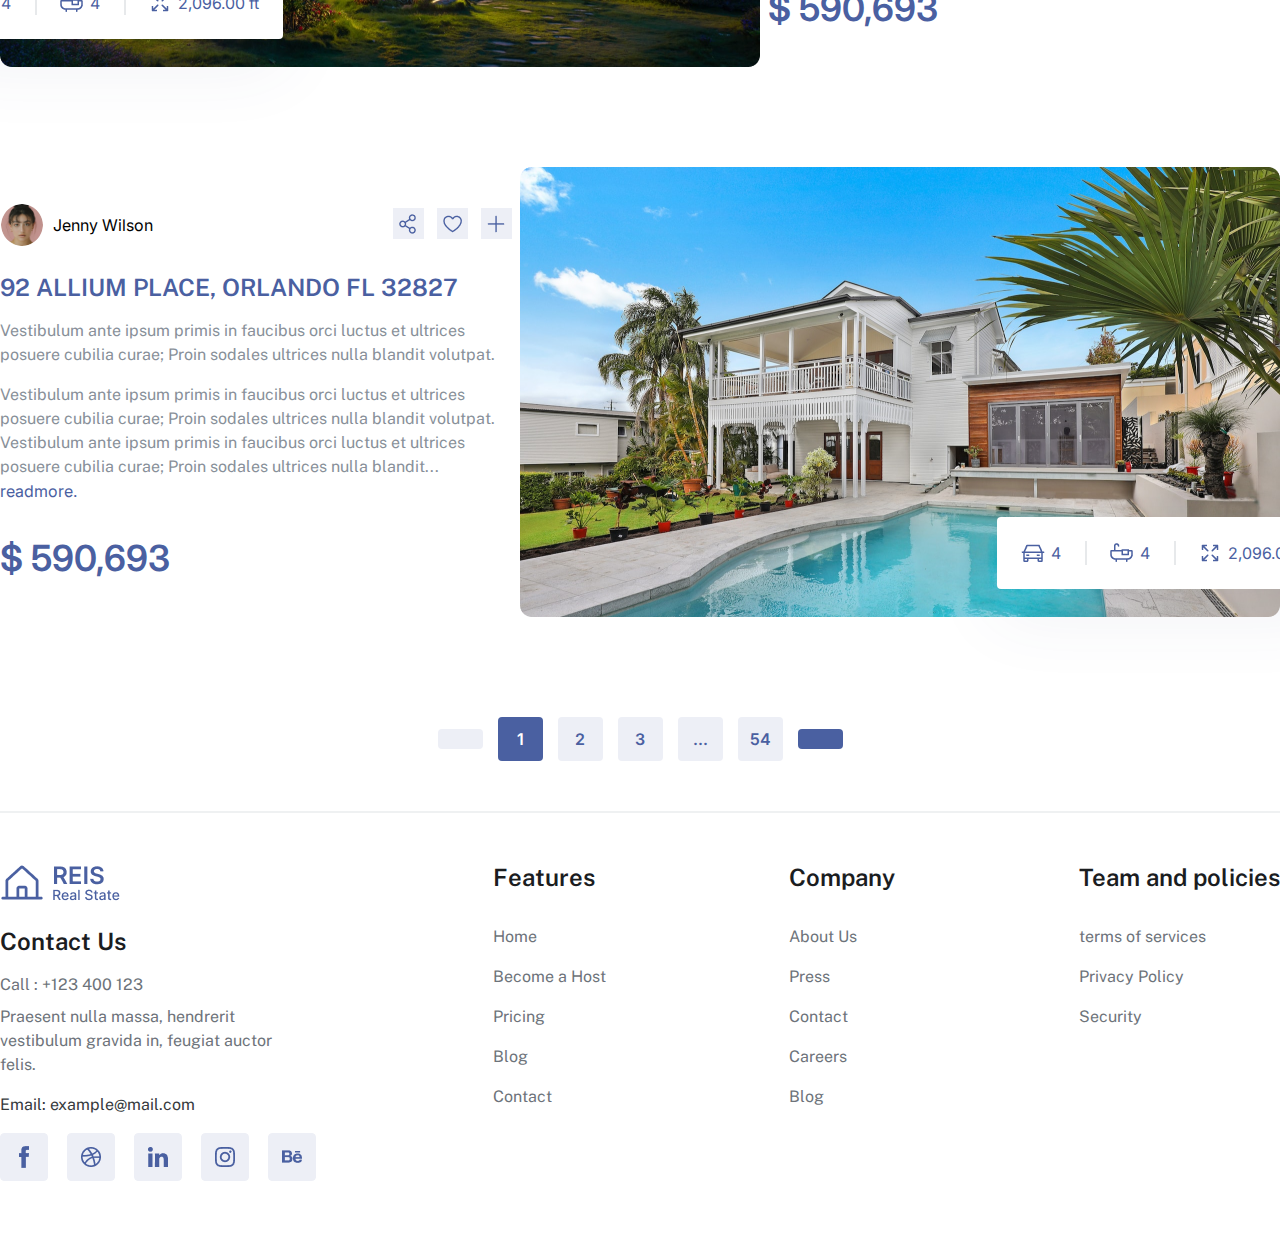
<file: properticeSingle.html>
<!DOCTYPE html>
<html lang="en">
<head>
  <meta charset="UTF-8">
  <meta http-equiv="X-UA-Compatible" content="IE=edge">
  <meta name="viewport" content="width=device-width, initial-scale=1.0">
  <title>REIS</title>
  <link rel="stylesheet" href="styles/style.css">
  <link rel="preconnect" href="https://fonts.googleapis.com">
  <link rel="preconnect" href="https://fonts.gstatic.com" crossorigin>
  <link href="https://fonts.googleapis.com/css2?family=Inter:wght@200;300;400;500;600;700;800;900&family=Public+Sans:wght@200;300;400;500;600;700;800&display=swap" rel="stylesheet">
  <link rel="stylesheet" href="https://cdnjs.cloudflare.com/ajax/libs/font-awesome/6.3.0/css/all.min.css" integrity="sha512-SzlrxWUlpfuzQ+pcUCosxcglQRNAq/DZjVsC0lE40xsADsfeQoEypE+enwcOiGjk/bSuGGKHEyjSoQ1zVisanQ==" crossorigin="anonymous" referrerpolicy="no-referrer" />
</head>
<body>
  <header class="header-style-default">
    <div class="header-top">
      <div class="header-contact header-container">
        <div class="header--row">
          <div class="header-email--col">
            <img src="logos/EnvelopeOpen.png" alt="">
            <p><span>Email us at :</span> example@mail.com</p>
          </div>
          <div class="header-social-media--col">
            <div class="social-media--row">
              <div class="social-media--col">
                <a href="#"><img src="logos/facebookWhite.png" alt=""></a>
                <a href="#"><img src="logos/dribbleWhite.png" alt=""></a>
                <a href="#"><img src="logos/linkedinWhite.png" alt=""></a>
                <a href="#"><img src="logos/instagramWhite.png" alt=""></a>
                <a href="#"><img src="logos/behanceWhite.png" alt=""></a>
              </div>
              <div class="phone--col">
                <img src="logos/Phone.png" alt=""> 123-4567 890
              </div>
            </div>
          </div>
        </div>
      </div>
    </div>
        <nav class="header-container">
          <div class="header--row">
            <div class="logo--col">
              <a href="index.html">
                <img src="logos/logoBlue.png" alt="">
                <h3>REIS <span>Real State</span></h3>
              </a>
            </div>
            <div class="nav--col">
              <a href="index.html" class="nav-link">home</a>
              <a href="#" class="nav-link">about us</a>
              <a href="#" class="nav-link">our agents</a>
              <a href="#" class="nav-link active">properties</a>
              <a href="#" class="nav-link">gallery</a>
              <a href="#" class="nav-link">blog</a>
              <a href="#" class="nav-link">contact us</a>
              <a href="#" class="nav-link">search</a>
            </div>
            <div class="hamburger--col hamburger-style-second">
              <label for="toggle"><i class="fa-solid fa-bars"></i></label>
              <input type="checkbox" id="toggle">
              <div id="menu" class="menu">
                <label for="toggle"><i class="fa-solid fa-xmark"></i></label>
                <a href="index.html" class="nav-link">home</a>
                <a href="#" class="nav-link">about us</a>
                <a href="#" class="nav-link">our agents</a>
                <a href="propertice.html" class="nav-link active">properties</a>
                <a href="#" class="nav-link">gallery</a>
                <a href="#" class="nav-link">blog</a>
                <a href="#" class="nav-link">contact us</a>
                <a href="#" class="nav-link">search</a>
                <a href="#" class="nav-button">add listing</a>
              </div>
            </div>
          </div>
        </nav>
  </header>
  <div class="propertice">
    <div class="content">
      <h1>Propertice</h1>
      <p><a href="index.html">Home</a> / <a href="#" class="active">Properties</a></p>
    </div>
  </div>
  <div class="content">
    <div class="option">
      <div class="order">
        <a href="#"><img src="./logos/ListBullets.png" alt=""></a>
        <a href="propertice.html"><img src="./logos/SquaresFourShadow.png" alt=""></a>
        <a href="#">Sort by: <span>Default Order </span><img src="./logos/CaretDownBlack.png" alt=""></a>
      </div>
      <div class="propertices">
        <a href="#" class="active">All Properties</a>
        <a href="#">For Buy</a>
        <a href="#">For Sale</a>
        <a href="#">For Rent</a>
      </div>
    </div>
  </div>
  
  <div class="content single-page">
    <div class="card">
      <div class="description">
        <div class="card-user">
          <div class="user-name">
            <img src="users/Ellipse3.png" alt="">
            <span>Jenny Wilson</span>
          </div>
          <div class="options">
            <a href="#"><img src="logos/ShareNetwork.png" alt=""></a>
            <a href="#"><img src="logos/Heart.png" alt=""></a>
            <a href="#"><img src="logos/Plus.png" alt=""></a>
          </div>
        </div>
        <div class="text">
          <h4>92 ALLIUM PLACE, ORLANDO FL 32827</h4>
          <p>Vestibulum ante ipsum primis in faucibus orci luctus et ultrices posuere cubilia curae; Proin sodales ultrices nulla blandit volutpat.</p>
          <p>Vestibulum ante ipsum primis in faucibus orci luctus et ultrices posuere cubilia curae; Proin sodales ultrices nulla blandit volutpat. Vestibulum ante ipsum primis in faucibus orci luctus et ultrices posuere cubilia curae; Proin sodales ultrices nulla blandit... <a href="#">readmore.</a></p>
          <a href="#" class="price">$ 590,693</a>
        </div>
      </div>
      <div class="image">
        <img src="./images/Rectangle31.png" alt="" class="background">
        <div class="options direction-right">
          <div class="list">
            <div class="col">
              <img src="logos/CarBlue.png" alt="">
              <span>4</span>
            </div>
            <div class="col">
              <img src="logos/BathtubBlue.png" alt="">
              <span>4</span>
            </div>
            <div class="col">
              <img src="logos/ArrowsOutBlue.png" alt="">
              <span>2,096.00 ft</span>
            </div>
          </div>
        </div>
      </div>
    </div>
    <div class="card style">
      <div class="description">
        <div class="card-user">
          <div class="user-name">
            <img src="users/Ellipse4.png" alt="">
            <span>Jenny Wilson</span>
          </div>
          <div class="options">
            <a href="#"><img src="logos/ShareNetwork.png" alt=""></a>
            <a href="#"><img src="logos/Heart.png" alt=""></a>
            <a href="#"><img src="logos/Plus.png" alt=""></a>
          </div>
        </div>
        <div class="text">
          <h4>92 ALLIUM PLACE, ORLANDO FL 32827</h4>
          <p>Vestibulum ante ipsum primis in faucibus orci luctus et ultrices posuere cubilia curae; Proin sodales ultrices nulla blandit volutpat.</p>
          <p>Vestibulum ante ipsum primis in faucibus orci luctus et ultrices posuere cubilia curae; Proin sodales ultrices nulla blandit volutpat. Vestibulum ante ipsum primis in faucibus orci luctus et ultrices posuere cubilia curae; Proin sodales ultrices nulla blandit... <a href="#">readmore.</a></p>
          <a href="#" class="price">$ 590,693</a>
        </div>
      </div>
      <div class="image">
        <img src="./images/Rectangle32.png" alt="" class="background">
        <div class="options direction-left">
          <div class="list">
            <div class="col">
              <img src="logos/CarBlue.png" alt="">
              <span>4</span>
            </div>
            <div class="col">
              <img src="logos/BathtubBlue.png" alt="">
              <span>4</span>
            </div>
            <div class="col">
              <img src="logos/ArrowsOutBlue.png" alt="">
              <span>2,096.00 ft</span>
            </div>
          </div>
        </div>
      </div>
    </div>
    <div class="card">
      <div class="description">
        <div class="card-user">
          <div class="user-name">
            <img src="users/Ellipse5.png" alt="">
            <span>Jenny Wilson</span>
          </div>
          <div class="options">
            <a href="#"><img src="logos/ShareNetwork.png" alt=""></a>
            <a href="#"><img src="logos/Heart.png" alt=""></a>
            <a href="#"><img src="logos/Plus.png" alt=""></a>
          </div>
        </div>
        <div class="text">
          <h4>92 ALLIUM PLACE, ORLANDO FL 32827</h4>
          <p>Vestibulum ante ipsum primis in faucibus orci luctus et ultrices posuere cubilia curae; Proin sodales ultrices nulla blandit volutpat.</p>
          <p>Vestibulum ante ipsum primis in faucibus orci luctus et ultrices posuere cubilia curae; Proin sodales ultrices nulla blandit volutpat. Vestibulum ante ipsum primis in faucibus orci luctus et ultrices posuere cubilia curae; Proin sodales ultrices nulla blandit... <a href="#">readmore.</a></p>
          <a href="#" class="price">$ 590,693</a>
        </div>
      </div>
      <div class="image">
        <img src="./images/Rectangle33.png" alt="" class="background">
        <div class="options direction-right">
          <div class="list">
            <div class="col">
              <img src="logos/CarBlue.png" alt="">
              <span>4</span>
            </div>
            <div class="col">
              <img src="logos/BathtubBlue.png" alt="">
              <span>4</span>
            </div>
            <div class="col">
              <img src="logos/ArrowsOutBlue.png" alt="">
              <span>2,096.00 ft</span>
            </div>
          </div>
        </div>
      </div>
    </div>
    <div class="pagitation">
      <a href="#" class="pagitation-list"><i class="fa-solid fa-arrow-left"></i></a>
      <a href="#" class="pagitation-list active">1</a>
      <a href="#" class="pagitation-list">2</a>
      <a href="#" class="pagitation-list">3</a>
      <a href="#" class="pagitation-list">...</a>
      <a href="#" class="pagitation-list">54</a>
      <a href="#" class="pagitation-list active"><i class="fa-solid fa-arrow-right"></i></a>
    </div>
  </div>

  <footer class="content footer-margin">
    <div class="row">
      <div class="inner">
        <a href="#"><img src="./logos/logoWithoutShadow.png" alt=""></a>
        <a href="#" class="headline">Contact Us</a>
        <p class="phone">Call : +123 400 123</p>
        <p class="description">Praesent nulla massa, hendrerit vestibulum gravida in, feugiat auctor felis.</p>
        <p class="email">Email: example@mail.com</p>
        <div class="social-media">
          <a href="#"><img src="./logos/facebookWithoutShadow.png" alt=""></a>
          <a href="#"><img src="./logos/dribble.png" alt=""></a>
          <a href="#"><img src="./logos/linkedin.png" alt=""></a>
          <a href="#"><img src="./logos/instagram.png" alt=""></a>
          <a href="#"><img src="./logos/behance.png" alt=""></a>
        </div>
      </div>
      <div class="list">
        <div class="column">
          <a href="#" class="headline">Features</a>
          <a href="#" class="link">Home</a>
          <a href="#" class="link">Become a Host</a>
          <a href="#" class="link">Pricing</a>
          <a href="#" class="link">Blog</a>
          <a href="#" class="link">Contact</a>
        </div>
        <div class="column">
          <a href="#" class="headline">Company</a>
          <a href="#" class="link">About Us</a>
          <a href="#" class="link">Press</a>
          <a href="#" class="link">Contact</a>
          <a href="#" class="link">Careers</a>
          <a href="#" class="link">Blog</a>
        </div>
        <div class="column">
          <a href="#" class="headline">Team and policies</a>
          <a href="#" class="link">terms of services</a>
          <a href="#" class="link">Privacy Policy</a>
          <a href="#" class="link">Security</a>
        </div>
      </div>
    </div>
  </footer>
</body>
</file>
<file: styles/style.css>
* {
  margin: 0;
  padding: 0;
  font-family: inter;
  font-weight: 400px;
}

a {
  text-decoration: none;
}

.header-style-main {
  background-image: url("../images/headerBackground.jpg");
  background-repeat: no-repeat;
  background-position: center;
  background-size: cover;
  height: 752px;
}

.header-container {
  max-width: 1720px;
  margin: 0 auto;
}

.header-top {
  position: relative;
}
.header-top::after {
  content: "";
  position: absolute;
  bottom: 0;
  left: 0;
  height: 0.5px;
  width: 100%;
  background-color: rgb(219, 223, 236);
}

.header-contact {
  padding: 31px 0;
}
.header-contact .header--row,
.header-contact .social-media--row {
  display: flex;
  justify-content: space-between;
  flex-direction: row;
  align-items: center;
}
.header-contact .header-email--col img {
  vertical-align: middle;
  margin-right: 12px;
}
.header-contact .header-email--col p, .header-contact .header-email--col p span {
  display: inline;
  color: #fff;
  font-size: 14px;
  line-height: 22px;
  font-weight: 400;
}
.header-contact .header-email--col p span {
  font-weight: 700;
}
.header-contact .social-media--col a {
  margin-right: 16px;
}
.header-contact .social-media--col a:last-child {
  margin-right: 32px;
}
.header-contact .phone--col {
  position: relative;
  padding-left: 24px;
  color: #fff;
  font-weight: 400;
  font-size: 14px;
  line-height: 22px;
}
.header-contact .phone--col img {
  vertical-align: middle;
  margin-right: 12px;
}
.header-contact .phone--col::before {
  content: "";
  position: absolute;
  left: 0;
  top: -8px;
  height: 40px;
  width: 0.5px;
  background-color: rgb(255, 255, 255);
}

nav {
  padding-top: 25px;
}
nav .header--row {
  display: flex;
  justify-content: space-between;
  flex-direction: row;
  align-items: center;
}
nav .logo--col a {
  display: flex;
}
nav .logo--col h3 {
  color: #EDEFF6;
  font-weight: 600;
  font-size: 24px;
  line-height: 24px;
  letter-spacing: 0.002em;
}
nav .logo--col img {
  margin-right: 8px;
}
nav .logo--col span {
  display: block;
  font-weight: 500;
  font-size: 14px;
  line-height: 16px;
}

.nav--col .nav-link {
  color: #fff;
  font-weight: 400;
  font-size: 14px;
  line-height: 22px;
  text-transform: uppercase;
  margin-left: 48px;
  transition: 0.16s;
}
.nav--col .nav-link:first-child {
  margin-left: 0;
}
.nav--col .nav-link:hover {
  color: rgba(255, 255, 255, 0.8);
}
.nav--col .nav-button {
  color: #fff;
  font-weight: 500;
  font-size: 16px;
  line-height: 24px;
  text-transform: capitalize;
  border: 1px solid rgb(237, 239, 246);
  padding: 12px 24px;
  border-radius: 4px;
  transition: 0.16s;
  margin-left: 24px;
}
.nav--col .nav-button:hover {
  background-color: rgb(237, 239, 246);
  color: #6E80B4;
}

.hamburger--col {
  display: none;
}
.hamburger--col #toggle {
  display: none;
}
.hamburger--col #toggle:checked + .menu {
  display: block;
  position: absolute;
}
.hamburger--col .menu {
  position: relative;
  border-radius: 0 0 0 70px;
  display: none;
  height: 53vh;
  overflow-y: auto;
  padding: 2rem 7rem;
  position: fixed;
  right: 0;
  top: 0;
  width: 20rem;
  z-index: 10;
  transition: 0.3s;
}
.hamburger--col .menu a {
  display: block;
  width: 40%;
  padding-bottom: 1em;
  font-weight: 400;
  font-size: 14px;
  line-height: 22px;
  text-transform: uppercase;
  margin: 1em 0;
}
.hamburger--col .menu .active:hover {
  display: rgb(74, 96, 161) !important;
}
.hamburger--col .menu label {
  position: absolute;
  top: 32px;
  right: 106px;
}
.hamburger--col label {
  cursor: pointer;
}
.hamburger--col label .fa-bars {
  font-size: 26px;
}
.hamburger--col label .fa-xmark {
  font-size: 30px;
}

.hamburger-style-first .menu {
  background-color: rgb(255, 255, 255);
}
.hamburger-style-first .menu a {
  color: rgb(44, 58, 97);
}
.hamburger-style-first .fa-bars {
  color: rgb(255, 255, 255);
}
.hamburger-style-first .fa-xmark {
  color: rgb(44, 58, 97);
}

.hamburger-style-second .menu {
  background-color: rgb(44, 58, 97);
}
.hamburger-style-second .menu a {
  color: rgb(255, 255, 255);
}
.hamburger-style-second .fa-bars {
  color: rgb(44, 58, 97);
}
.hamburger-style-second .fa-xmark {
  color: rgb(255, 255, 255);
}

.active {
  font-weight: 600 !important;
}

.header-content {
  margin-top: 158px;
  text-align: center;
}
.header-content h1 {
  color: #fff;
  font-family: "Public Sans";
  font-weight: 600;
  font-size: 52px;
  line-height: 72px;
  text-transform: capitalize;
  margin-bottom: 24px;
}
.header-content p {
  color: #EDEFF6;
  font-weight: 400;
  font-size: 20px;
  line-height: 28px;
  width: 700px;
  margin: 0 auto;
}

.nav-filter-box {
  width: 1120px;
  margin: 150px auto 10px;
  text-align: center;
}
.nav-filter-box .nav-filter-button {
  background-color: #fff;
  color: rgb(74, 96, 161);
  padding: 12px 24px;
  border-radius: 4px;
  font-size: 16px;
  line-height: 24px;
  font-weight: 500;
  display: inline-block;
}
.nav-filter-box .active {
  background-color: rgb(74, 96, 161);
  color: #fff;
  padding: 12px 24px;
  border-radius: 4px;
  font-size: 16px;
  line-height: 24px;
  font-weight: 500;
  margin-right: 10px;
}

.nav-filter {
  width: 1100px;
  margin: 0 auto;
  background-color: #fff;
  box-shadow: 10px 20px 60px rgba(0, 0, 0, 0.05);
  border-radius: 8px;
}
.nav-filter .nav-filter-inner {
  display: flex;
  justify-content: center;
  flex-direction: row;
  align-items: center;
}
.nav-filter .col, .nav-filter .button {
  padding: 30px 60px;
}
.nav-filter .col {
  position: relative;
}
.nav-filter .col img {
  vertical-align: middle;
  margin-left: 8px;
}
.nav-filter .col::after {
  content: "";
  position: absolute;
  top: 30px;
  right: 0;
  height: 64px;
  width: 0.5px;
  background-color: rgb(207, 211, 214);
}
.nav-filter .col .headline {
  display: block;
  margin-bottom: 16px;
  color: #2C3A61;
  font-weight: 600;
  font-size: 16px;
  line-height: 24px;
}
.nav-filter .col .select {
  font-style: normal;
  font-weight: 400;
  font-size: 16px;
  line-height: 24px;
  color: #889099;
}
.nav-filter .button a {
  background-color: rgb(74, 96, 161);
  color: #fff;
  padding: 12px 24px;
  border-radius: 4px;
  font-size: 16px;
  line-height: 24px;
  font-weight: 500;
  transition: 0.16s;
}
.nav-filter .button a:hover {
  color: rgba(255, 255, 255, 0.8);
}

.header-style-default .header-top {
  background-color: rgb(44, 58, 97);
}
.header-style-default nav {
  margin-bottom: 26px;
  background-color: rgb(255, 255, 255);
}
.header-style-default nav .logo--col h3 {
  color: rgb(74, 96, 161);
}
.header-style-default nav .nav--col a {
  color: rgb(15, 19, 32);
}
.header-style-default nav .nav--col a:hover {
  color: rgba(15, 19, 32, 0.8);
}
.header-style-default nav .active:hover {
  color: rgb(15, 19, 32) !important;
}

@media only screen and (max-width: 1720px) {
  .header-container {
    max-width: 1320px;
  }
}
@media only screen and (max-width: 1720px) and (max-width: 1211px) {
  .header-style-main {
    margin-bottom: 300px;
  }
  .header-content {
    width: 80%;
    margin: 158px auto 0;
  }
  .header-content p {
    width: 100%;
  }
  .header-container {
    position: relative;
  }
  .header-container .header--row {
    justify-content: space-between;
    width: 82%;
    margin: 0 auto;
  }
  .header-container .nav--col {
    display: none;
  }
  .header-container .hamburger--col {
    display: block;
  }
  .nav-filter-box {
    width: 100%;
  }
  .nav-filter {
    width: 95%;
  }
  .nav-filter .nav-filter-inner {
    flex-wrap: wrap;
  }
  .nav-filter .nav-filter-inner .col {
    width: 100%;
  }
  .nav-filter .nav-filter-inner .col::after {
    height: 1px;
    width: 100%;
    top: 125px;
    left: 0;
    opacity: 0.4;
  }
  .nav-filter .nav-filter-inner .col:last-child::after {
    content: none;
  }
  .nav-filter .nav-filter-inner .button {
    width: 100%;
  }
  .nav-filter .nav-filter-inner .button a {
    display: block;
    width: 100%;
    padding: 12px 0;
    text-align: center;
  }
}
@media only screen and (max-width: 907px) {
  .header-style-main {
    margin-bottom: 320px;
  }
  .header-style-main label,
  .header-style-default label {
    right: 70px !important;
  }
  .header-social-media--col {
    display: none;
  }
  .hamburger--col #menu {
    position: fixed !important;
    height: 100% !important;
    width: 100% !important;
    border-radius: 0 !important;
    padding: 7rem 14rem;
  }
  .hamburger--col #menu .nav-link,
  .hamburger--col #menu .nav-button {
    width: 100%;
    text-align: center;
    margin: 2rem 0;
  }
  .hamburger--col #menu label {
    top: 120px;
  }
  .hamburger--col .menu {
    padding: 10rem 0 !important;
  }
}
@media only screen and (max-width: 730px) {
  .header-style-main {
    margin-bottom: 260px;
    height: 800px;
  }
  .header-style-main h1 {
    font-size: 40px;
  }
  .header-style-main p {
    font-size: 18px;
  }
}
@media only screen and (max-width: 538px) {
  .header-style-main {
    height: 840px;
    margin-bottom: 350px;
  }
  .header-style-main h1 {
    font-size: 36px;
    text-align: center;
  }
  .header-style-main p {
    font-size: 18px;
  }
}
.content {
  max-width: 1320px;
  margin: 0 auto;
}

.style-first {
  padding: 160px 0 100px;
}
.style-first .list-info {
  display: flex;
  justify-content: center;
  flex-direction: column;
  align-items: center;
  max-width: 700px;
  margin: 0 auto 45px;
}
.style-first .list-info h2 {
  font-family: "Inter";
  font-style: normal;
  font-weight: 600;
  font-size: 40px;
  line-height: 48px;
  margin-bottom: 24px;
}
.style-first .list-info p {
  color: #889099;
  font-weight: 400;
  font-size: 20px;
  line-height: 28px;
  text-align: center;
}
.style-first .list-content {
  display: flex;
  justify-content: flex-start;
  flex-direction: row;
  align-items: center;
  flex-wrap: wrap;
  gap: 24px 24px;
}
.style-first .list-content .col {
  position: relative;
  height: 240px;
  border-radius: 8px;
}
.style-first .list-content .col .background-inner {
  padding: 23px 24px;
}
.style-first .list-content .col .background-inner h6 {
  cursor: pointer;
  font-style: normal;
  font-weight: 600;
  font-size: 24px;
  line-height: 32px;
  color: #fff;
  margin-bottom: 10px;
}
.style-first .list-content .col .background-inner p {
  cursor: pointer;
  font-style: normal;
  font-weight: 400;
  font-size: 16px;
  line-height: 24px;
  color: #fff;
  margin-bottom: 100px;
}
.style-first .list-content .col span {
  color: #fff;
  font-weight: 500;
  font-size: 16px;
  line-height: 24px;
  text-transform: capitalize;
  border: 1px solid rgb(237, 239, 246);
  padding: 12px 24px;
  border-radius: 4px;
  transition: 0.16s;
  visibility: hidden;
  cursor: pointer;
  position: absolute;
  top: 50%;
  left: 50%;
  transform: translate(-50%, -50%);
}
.style-first .list-content .col span:hover {
  background-color: rgb(237, 239, 246);
  color: #6E80B4;
}
.style-first .list-content .col:hover .button {
  visibility: visible;
}
.style-first .list-content .col-background-1 {
  background-image: url("../images/Rectangle10.png");
  background-repeat: no-repeat;
  background-position: center;
  flex-grow: 1;
  width: 30%;
}
.style-first .list-content .col-background-2 {
  background-image: url("../images/Rectangle11.png");
  background-repeat: no-repeat;
  background-position: center;
  flex-grow: 1;
  width: 30%;
}
.style-first .list-content .col-background-3 {
  background-image: url("../images/Rectangle12.png");
  background-repeat: no-repeat;
  background-position: center;
  flex-grow: 1;
  width: 30%;
}
.style-first .list-content .col-background-4 {
  background-image: url("../images/Rectangle13.png");
  background-repeat: no-repeat;
  background-position: center;
  flex-grow: 1;
  width: 30%;
}
.style-first .list-content .col-background-5 {
  background-image: url("../images/Rectangle14.png");
  background-repeat: no-repeat;
  background-position: center;
  background-position: 50% 30%;
  flex-grow: 3;
  width: 60%;
}

.wrapper {
  background-color: rgb(237, 239, 246);
}
.wrapper .style-second {
  padding: 100px 0 100px;
}
.wrapper .style-second .list-info {
  display: flex;
  justify-content: center;
  flex-direction: column;
  align-items: center;
  max-width: 700px;
  margin: 0 auto 45px;
}
.wrapper .style-second .list-info h2 {
  font-family: "Inter";
  font-style: normal;
  font-weight: 600;
  font-size: 40px;
  line-height: 48px;
  margin-bottom: 24px;
}
.wrapper .style-second .list-info p {
  color: #889099;
  font-weight: 400;
  font-size: 20px;
  line-height: 28px;
  text-align: center;
}
.wrapper .style-second .card-row {
  display: flex;
  justify-content: center;
  flex-direction: row;
  align-items: center;
  margin-top: 25px;
}
.wrapper .style-second .card-row .card {
  padding: 22px;
  border-radius: 4px;
  cursor: pointer;
  transition: 0.2s;
}
.wrapper .style-second .card-row .card h4 {
  font-style: normal;
  font-weight: 600;
  font-size: 24px;
  line-height: 32px;
}
.wrapper .style-second .card-row .card p, .wrapper .style-second .card-row .card a {
  font-style: normal;
  font-weight: 400;
  font-size: 16px;
  line-height: 24px;
}
.wrapper .style-second .card-row .card a {
  color: #4A60A1;
}
.wrapper .style-second .card-row .card a:hover {
  text-decoration: underline;
}
.wrapper .style-second .card-row .card img, .wrapper .style-second .card-row .card h4, .wrapper .style-second .card-row .card p {
  margin-bottom: 24px;
}
.wrapper .style-second .card-row .card:hover {
  background-color: #fff;
  box-shadow: 0px 24px 68px 0px rgba(59, 77, 129, 0.08);
}

.style-third {
  padding: 100px 0 100px;
}
.style-third .list-info {
  display: flex;
  justify-content: center;
  flex-direction: column;
  align-items: center;
  max-width: 700px;
  margin: 0 auto 45px;
}
.style-third .list-info h2 {
  font-family: "Inter";
  font-style: normal;
  font-weight: 600;
  font-size: 40px;
  line-height: 48px;
  margin-bottom: 24px;
}
.style-third .list-info p {
  color: #889099;
  font-weight: 400;
  font-size: 20px;
  line-height: 28px;
  text-align: center;
}
.style-third .row {
  display: flex;
  justify-content: space-between;
  flex-direction: row;
  align-items: center;
  flex-wrap: wrap;
  gap: 27px 24px;
}
.style-third .row .card {
  width: 32%;
  box-shadow: 0px 25.696969986px 72.8080749512px 0px rgba(59, 77, 129, 0.08);
  border-radius: 6px;
}
.style-third .row .card .card-background img {
  width: 100%;
  cursor: pointer;
}
.style-third .row .card .card-tag {
  position: relative;
}
.style-third .row .card .card-tag .tag-list {
  position: absolute;
  top: 20px;
  left: 10px;
}
.style-third .row .card .card-tag .tag-list a {
  background-color: rgb(74, 96, 161);
  color: #fff;
  padding: 12px 24px;
  border-radius: 4px;
  font-size: 16px;
  line-height: 24px;
  font-weight: 500;
  padding: 4px 13px;
  font-weight: 400;
  font-size: 14.9515px;
  line-height: 23px;
  margin-right: 4px;
  transition: 0.16s;
}
.style-third .row .card .card-tag .tag-list a:hover {
  opacity: 0.95;
}
.style-third .row .card .card-content {
  padding: 25px 24px;
}
.style-third .row .card .card-content .card-info {
  position: relative;
  margin-bottom: 16px;
}
.style-third .row .card .card-content .card-info h6 {
  font-style: normal;
  font-weight: 500;
  font-size: 21.4141px;
  line-height: 30px;
  margin-bottom: 16px;
  cursor: pointer;
}
.style-third .row .card .card-content .card-info p {
  font-style: normal;
  font-weight: 600;
  font-size: 20px;
  line-height: 28px;
  color: #4A60A1;
  margin-bottom: 16px;
}
.style-third .row .card .card-content .card-info .list {
  display: flex;
  justify-content: start;
  flex-direction: row;
  align-items: center;
}
.style-third .row .card .card-content .card-info .list .col {
  display: flex;
  justify-content: start;
  flex-direction: row;
  align-items: center;
  margin-right: 24px;
  margin-bottom: 16px;
}
.style-third .row .card .card-content .card-info .list .col img {
  margin-right: 6px;
}
.style-third .row .card .card-content .card-info .list::after {
  content: "";
  position: absolute;
  bottom: 0;
  left: 0;
  height: 0.5px;
  width: 100%;
  background-color: rgb(231, 233, 235);
}
.style-third .row .card .card-content .card-user {
  display: flex;
  justify-content: space-between;
  flex-direction: row;
  align-items: center;
}
.style-third .row .card .card-content .card-user .user-name {
  display: flex;
  justify-content: start;
  flex-direction: row;
  align-items: center;
  cursor: pointer;
}
.style-third .row .card .card-content .card-user .user-name img {
  width: 42px;
  margin-right: 9px;
  border-radius: 50%;
  border: 1px solid #fff;
  transition: 0.16s;
}
.style-third .row .card .card-content .card-user .user-name:hover img {
  filter: drop-shadow(0px 4px 4px rgba(0, 0, 0, 0.25));
  border: 1px solid #000000;
}
.style-third .row .card .card-content .card-user .options img {
  background: #EDEFF6;
  padding: 4px;
}
.style-third .row .card .card-content .card-user .options a {
  margin-left: 9px;
}
.style-third .button {
  margin-top: 44px;
  text-align: center;
}
.style-third .button a {
  background-color: rgb(74, 96, 161);
  color: #fff;
  padding: 12px 24px;
  border-radius: 4px;
  font-size: 16px;
  line-height: 24px;
  font-weight: 500;
  transition: 0.16s;
}
.style-third .button a:hover {
  color: rgba(255, 255, 255, 0.8);
}

.style-fourth {
  padding: 30px 0 100px;
}
.style-fourth .list-info {
  display: flex;
  justify-content: center;
  flex-direction: column;
  align-items: center;
  max-width: 700px;
  margin: 0 auto 45px;
}
.style-fourth .list-info h2 {
  font-family: "Inter";
  font-style: normal;
  font-weight: 600;
  font-size: 40px;
  line-height: 48px;
  margin-bottom: 24px;
}
.style-fourth .list-info p {
  color: #889099;
  font-weight: 400;
  font-size: 20px;
  line-height: 28px;
  text-align: center;
}
.style-fourth .card-list {
  display: flex;
  justify-content: space-between;
  flex-direction: row;
  align-items: center;
  margin-top: 5px;
}
.style-fourth .card-list .card {
  position: relative;
  width: 312px;
  height: 425px;
  border-radius: 6px;
  background-repeat: no-repeat !important;
  transition: 0.16s;
}
.style-fourth .card-list .card .card-inner {
  display: flex;
  justify-content: flex-end;
  flex-direction: column;
  align-items: center;
  align-content: space-between;
  height: 100%;
}
.style-fourth .card-list .card .card-inner .links {
  display: flex;
  justify-content: space-around;
  flex-direction: row;
  align-items: center;
  width: 100%;
}
.style-fourth .card-list .card .card-inner .links a {
  display: flex;
  justify-content: space-between;
  flex-direction: row;
  align-items: center;
  color: #fff;
  margin-bottom: 20px;
}
.style-fourth .card-list .card .card-inner .links a img {
  margin-right: 6px;
}
.style-fourth .card-list .card .button {
  color: #fff;
  font-weight: 500;
  font-size: 16px;
  line-height: 24px;
  text-transform: capitalize;
  border: 1px solid rgb(237, 239, 246);
  padding: 12px 24px;
  border-radius: 4px;
  transition: 0.16s;
  visibility: hidden;
  position: absolute;
  top: 50%;
  left: 50%;
  transform: translate(-50%, -50%);
  cursor: pointer;
}
.style-fourth .card-list .card .button:hover {
  background-color: rgb(237, 239, 246);
  color: #6E80B4;
}
.style-fourth .card-list .card:hover .button {
  visibility: visible;
}
.style-fourth .card-list .tag {
  position: absolute;
  top: 20px;
  left: 20px;
  background-color: rgb(74, 96, 161);
  color: #fff;
  padding: 12px 24px;
  border-radius: 4px;
  font-size: 16px;
  line-height: 24px;
  font-weight: 500;
  padding: 4px 13px;
  font-weight: 400;
  font-size: 14.9515px;
  line-height: 23px;
  transition: 0.16s;
}
.style-fourth .card-list .tag:hover {
  opacity: 0.95;
}
.style-fourth .card-list .card-background-1 {
  background: url("../images/Rectangle24.png");
}
.style-fourth .card-list .card-background-2 {
  background: url("../images/Rectangle25.png");
}
.style-fourth .card-list .card-background-3 {
  background: url("../images/Rectangle26.png");
}
.style-fourth .card-list .card-background-4 {
  background: url("../images/Rectangle27.png");
}
.style-fourth .pagitation {
  text-align: center;
}
.style-fourth .pagitation a {
  background-color: rgb(74, 96, 161);
  color: #fff;
  padding: 12px 24px;
  border-radius: 4px;
  font-size: 16px;
  line-height: 24px;
  font-weight: 500;
  display: inline-block;
  padding: 10px 0;
  width: 45px;
  margin: 32px 10px 0;
}
.style-fourth .pagitation a:first-child {
  background-color: rgb(183, 191, 217);
}

.contact {
  background: url("../images/Rectangle29.png");
  margin-bottom: 100px;
  display: flex;
  justify-content: center;
  flex-direction: column;
  align-items: center;
  height: 508px;
}
.contact .list-info {
  display: flex;
  justify-content: center;
  flex-direction: column;
  align-items: center;
  max-width: 700px;
  margin: 0 auto 45px;
}
.contact .list-info h2 {
  font-family: "Inter";
  font-style: normal;
  font-weight: 600;
  font-size: 40px;
  line-height: 48px;
  margin-bottom: 24px;
}
.contact .list-info p {
  color: #889099;
  font-weight: 400;
  font-size: 20px;
  line-height: 28px;
  text-align: center;
}
.contact .list-info {
  margin-bottom: 0;
}
.contact .list-info h2, .contact .list-info p {
  color: #fff !important;
}
.contact .list-info p {
  margin-bottom: 32px;
}
.contact .list-info a {
  color: #fff;
  font-weight: 500;
  font-size: 16px;
  line-height: 24px;
  text-transform: capitalize;
  border: 1px solid rgb(237, 239, 246);
  padding: 12px 24px;
  border-radius: 4px;
  transition: 0.16s;
}
.contact .list-info a:hover {
  background-color: rgb(237, 239, 246);
  color: #6E80B4;
}

@media only screen and (max-width: 1211px) {
  .list-content {
    justify-content: center !important;
  }
  .list-content .col {
    width: 40% !important;
    flex-grow: 0 !important;
  }
  .list-content .col:last-child {
    width: 82% !important;
  }
  .list-info {
    width: 80%;
  }
  .style-first .col {
    background-repeat: no-repeat;
    background-size: cover;
  }
  .style-first .col-background-5 {
    background-size: auto;
  }
  .style-second .card-row {
    flex-wrap: wrap;
  }
  .style-second .card-row .card {
    width: 40%;
  }
  .style-third .row {
    justify-content: center !important;
  }
  .style-third .row .card {
    width: 40%;
  }
  .style-third .button {
    width: 100%;
  }
  .style-third .button a {
    display: block;
    width: 82%;
    padding: 12px 0;
    text-align: center;
    margin: 0 auto;
  }
  .style-fourth .card-list {
    justify-content: center !important;
    flex-wrap: wrap;
    gap: 27px 24px;
  }
  .style-fourth .card-list .card {
    width: 40%;
    background-size: cover !important;
  }
}
@media only screen and (max-width: 907px) {
  .style-first .list-content .col {
    width: 82% !important;
  }
  .style-second .card-row .card {
    position: relative;
    text-align: center;
    width: 82% !important;
  }
  .style-second .card-row .card::after {
    content: "";
    position: absolute;
    height: 1px;
    width: 100%;
    bottom: 0;
    left: 0;
    opacity: 0.4;
    background-color: rgb(207, 211, 214);
  }
  .style-second .card-row .card:last-child::after {
    content: none;
  }
  .style-third .row .card {
    width: 82% !important;
  }
  .style-third .row .card .card-background img {
    height: 230px;
    -o-object-fit: cover;
       object-fit: cover;
  }
  .style-fourth .card-list .card {
    width: 82% !important;
    background-position: center;
    height: 230px;
  }
  .style-fourth .card-list .card .links {
    justify-content: space-between !important;
    width: 82% !important;
  }
}
@media only screen and (max-width: 730px) {
  .list-info h2 {
    font-size: 36px !important;
  }
  .list-info p {
    font-size: 18px !important;
  }
}
@media only screen and (max-width: 538px) {
  .list-info h2 {
    font-size: 28px !important;
    text-align: center;
  }
  .list-info p {
    font-size: 16px !important;
  }
  .style-third .row .card-user .options a {
    margin-left: 0 !important;
  }
}
footer {
  margin-bottom: 50px !important;
}
footer .row {
  display: flex;
  justify-content: space-between;
  flex-direction: row;
  align-items: center;
  align-items: start;
}
footer .row .inner {
  width: 30%;
}
footer .row .inner .headline {
  font-family: "Public Sans";
  font-style: normal;
  font-weight: 600;
  font-size: 24px;
  line-height: 32px;
  color: rgb(27, 29, 31);
  display: block;
  margin-top: 16px;
  margin-bottom: 16px;
}
footer .row .inner p {
  font-family: "Public Sans";
  font-style: normal;
  font-weight: 400;
  font-size: 16px;
  line-height: 24px;
  color: rgb(109, 115, 122);
}
footer .row .inner .phone {
  margin-bottom: 8px;
}
footer .row .inner .description, footer .row .inner .email {
  width: 80%;
  margin-bottom: 16px;
}
footer .row .inner .email {
  font-family: "Public Sans";
  font-style: normal;
  font-weight: 400;
  font-size: 16px;
  line-height: 24px;
  color: rgb(54, 58, 61);
}
footer .row .inner .social-media a {
  margin-right: 15px;
}
footer .row .inner .social-media a img {
  width: 48px;
  border-radius: 4px;
}
footer .row .list {
  display: flex;
  justify-content: space-between;
  flex-direction: row;
  align-items: center;
  align-items: start;
  width: 61.5%;
}
footer .row .list .column a {
  display: block;
}
footer .row .list .column .headline {
  font-family: "Public Sans";
  font-style: normal;
  font-weight: 600;
  font-size: 24px;
  line-height: 32px;
  color: rgb(27, 29, 31);
  margin-bottom: 32px;
}
footer .row .list .column .link {
  font-family: "Public Sans";
  font-style: normal;
  font-weight: 400;
  font-size: 16px;
  line-height: 24px;
  color: rgb(109, 115, 122);
  margin-bottom: 16px;
}

@media only screen and (max-width: 1211px) {
  footer {
    width: 95%;
  }
  footer .social-media a {
    margin-right: 0 !important;
  }
}
@media only screen and (max-width: 907px) {
  footer .row {
    flex-wrap: wrap;
  }
  footer .row .inner, footer .row .list {
    width: 82%;
    margin: 0 auto;
  }
  footer .row .inner {
    order: 1;
    margin-top: 50px;
  }
}
@media only screen and (max-width: 538px) {
  footer .list {
    flex-wrap: wrap;
  }
  footer .list .column {
    width: 50%;
    text-align: center;
    margin-bottom: 30px;
  }
  footer .inner {
    margin-top: 30px !important;
    text-align: center;
  }
  footer .inner .description, footer .inner .email {
    width: 100% !important;
  }
}
.propertice {
  display: flex;
  justify-content: center;
  flex-direction: column;
  align-items: center;
  margin-bottom: 100px;
  background: url("../images/Rectangle30.jpg");
  height: 240px;
  background-repeat: no-repeat;
  background-position: center;
}
.propertice .content {
  display: flex;
  justify-content: center;
  flex-direction: column;
  align-items: center;
  width: 240px;
}
.propertice .content h1 {
  color: #fff;
  font-family: "Public Sans";
  font-weight: 600;
  font-size: 52px;
  line-height: 72px;
  text-transform: capitalize;
  margin-bottom: 12px;
}
.propertice .content p, .propertice .content p a {
  font-style: normal;
  font-weight: 400;
  font-size: 16px;
  line-height: 24px;
  color: rgb(231, 233, 235);
}
.propertice .content p .active {
  font-style: normal;
  font-weight: 500;
  font-size: 16px;
  line-height: 24px;
  color: #fff !important;
}

.option {
  display: flex;
  justify-content: space-between;
  flex-direction: row;
  align-items: center;
}
.option .order {
  display: flex;
  justify-content: start;
  flex-direction: row;
  align-items: center;
}
.option .order img {
  vertical-align: middle;
}
.option .order a {
  font-style: normal;
  font-weight: 400;
  font-size: 16px;
  line-height: 24px;
  color: rgb(27, 29, 31);
}
.option .order a span {
  color: rgb(109, 115, 122);
}
.option .order a:nth-child(1) {
  margin-right: 8px;
}
.option .order a:nth-child(2) {
  margin-right: 16px;
}
.option .propertices a {
  font-style: normal;
  font-weight: 400;
  font-size: 16px;
  line-height: 24px;
  color: rgb(27, 29, 31);
}
.option .propertices .active {
  font-weight: 600 !important;
}
.option .propertices .active:hover {
  color: rgb(27, 29, 31) !important;
}
.option .propertices a:nth-child(1), .option .propertices a:nth-child(2), .option .propertices a:nth-child(3) {
  margin-right: 32px;
}

.inner-padding {
  padding: 50px 0 !important;
}
.inner-padding .pagitation {
  display: flex;
  justify-content: center;
  flex-direction: row;
  align-items: center;
  margin-top: 50px;
}
.inner-padding .pagitation .pagitation-list {
  background-color: #fff;
  color: rgb(74, 96, 161);
  padding: 12px 24px;
  border-radius: 4px;
  font-size: 16px;
  line-height: 24px;
  font-weight: 500;
  background-color: rgb(237, 239, 246);
  padding: 10px 0;
  font-weight: 600;
  width: 45px;
  text-align: center;
  margin: 0 7.5px;
}
.inner-padding .pagitation .pagitation-list:first-child {
  margin-left: 0;
}
.inner-padding .pagitation .pagitation-list:last-child {
  margin-right: 0;
}
.inner-padding .pagitation .active {
  background-color: rgb(74, 96, 161);
  color: rgb(255, 255, 255);
}

.footer-margin {
  position: relative;
}
.footer-margin .row {
  padding-top: 50px;
}
.footer-margin .row::before {
  content: "";
  position: absolute;
  top: 0;
  left: 0;
  border: 1px solid rgba(231, 233, 235, 0.65);
  width: 100%;
}

.single-page {
  margin-top: 100px;
}
.single-page .card {
  display: flex;
  justify-content: space-between;
  flex-direction: row;
  align-items: center;
  margin-bottom: 100px;
}
.single-page .card .description {
  width: 40%;
}
.single-page .card .description .card-user {
  display: flex;
  justify-content: space-between;
  flex-direction: row;
  align-items: center;
  margin-bottom: 24px;
}
.single-page .card .description .card-user .user-name {
  display: flex;
  justify-content: start;
  flex-direction: row;
  align-items: center;
  cursor: pointer;
}
.single-page .card .description .card-user .user-name img {
  width: 42px;
  margin-right: 9px;
  border-radius: 50%;
  border: 1px solid #fff;
  transition: 0.16s;
}
.single-page .card .description .card-user .user-name:hover img {
  filter: drop-shadow(0px 4px 4px rgba(0, 0, 0, 0.25));
  border: 1px solid #000000;
}
.single-page .card .description .card-user .options img {
  background: #EDEFF6;
  padding: 4px;
}
.single-page .card .description .card-user .options a {
  margin-left: 9px;
}
.single-page .card .description .text h4 {
  font-family: "Public Sans";
  font-style: normal;
  font-weight: 600;
  font-size: 24px;
  line-height: 32px;
  color: rgb(27, 29, 31);
  color: rgb(74, 96, 161);
  margin-bottom: 16px;
  cursor: pointer;
}
.single-page .card .description .text p {
  font-family: "Public Sans";
  font-style: normal;
  font-weight: 400;
  font-size: 16px;
  line-height: 24px;
  color: rgb(109, 115, 122);
  color: rgb(136, 144, 153);
}
.single-page .card .description .text p a {
  color: rgb(74, 96, 161);
}
.single-page .card .description .text p a:hover {
  text-decoration: underline;
}
.single-page .card .description .text p:nth-child(2) {
  margin-bottom: 16px;
}
.single-page .card .description .text .price {
  display: block;
  margin-top: 32px;
  font-style: normal;
  font-weight: 600;
  font-size: 36px;
  line-height: 44px;
  color: rgb(74, 96, 161);
}
.single-page .card .image {
  position: relative;
  cursor: pointer;
}
.single-page .card .image img {
  display: block;
}
.single-page .card .image .options {
  background-color: rgb(255, 255, 255);
  box-shadow: 0px 25.697px 72.8081px rgba(59, 77, 129, 0.08);
  border-radius: 4px;
  padding: 24px;
  cursor: pointer;
  position: absolute;
  bottom: 28px;
}
.single-page .card .image .options .list {
  display: flex;
  justify-content: start;
  flex-direction: row;
  align-items: center;
}
.single-page .card .image .options .list .col {
  display: flex;
  justify-content: start;
  flex-direction: row;
  align-items: center;
  margin-right: 24px;
  margin-bottom: 16px;
}
.single-page .card .image .options .list .col img {
  margin-right: 6px;
}
.single-page .card .image .options .list .col {
  position: relative;
  margin: 0;
  padding: 0 24px;
}
.single-page .card .image .options .list .col span {
  color: rgb(74, 96, 161);
}
.single-page .card .image .options .list .col::before {
  content: "";
  position: absolute;
  bottom: 0;
  left: 0;
  height: 100%;
  width: 2px;
  background-color: rgb(231, 233, 235);
}
.single-page .card .image .options .list .col:first-child {
  padding-left: 0;
}
.single-page .card .image .options .list .col:first-child::before {
  content: none;
}
.single-page .card .image .options .list .col:last-child {
  padding-right: 0;
}
.single-page .card .image .direction-right {
  right: -53px;
}
.single-page .card:last-child {
  margin-bottom: 50px;
}
.single-page .style .description {
  order: 2;
}
.single-page .style .image {
  order: 1;
}
.single-page .style .image .direction-left {
  left: -53px;
}
.single-page .pagitation {
  display: flex;
  justify-content: center;
  flex-direction: row;
  align-items: center;
  margin-bottom: 50px;
}
.single-page .pagitation .pagitation-list {
  background-color: #fff;
  color: rgb(74, 96, 161);
  padding: 12px 24px;
  border-radius: 4px;
  font-size: 16px;
  line-height: 24px;
  font-weight: 500;
  background-color: rgb(237, 239, 246);
  padding: 10px 0;
  font-weight: 600;
  width: 45px;
  text-align: center;
  margin: 0 7.5px;
}
.single-page .pagitation .pagitation-list:first-child {
  margin-left: 0;
}
.single-page .pagitation .pagitation-list:last-child {
  margin-right: 0;
}
.single-page .pagitation .active {
  background-color: rgb(74, 96, 161);
  color: rgb(255, 255, 255);
}

@media only screen and (max-width: 1211px) {
  .content .option {
    width: 82%;
    margin: 0 auto;
  }
  .content .option .order a,
  .content .option .propertices a {
    font-size: 14px;
  }
  .inner-padding .card:last-child {
    width: 82%;
  }
  .inner-padding .card:last-child .card-background img {
    width: 100%;
    height: 280px;
    -o-object-fit: cover;
       object-fit: cover;
  }
  .single-page .card {
    flex-wrap: wrap;
    justify-content: center;
  }
  .single-page .card .description {
    width: 82%;
    margin-bottom: 30px;
  }
  .single-page .card .description .options {
    justify-content: flex-end;
  }
  .single-page .card .image {
    width: 82%;
  }
  .single-page .card .image .background {
    width: 100%;
  }
  .single-page .style .description {
    order: 1;
  }
  .single-page .style .image {
    order: 2;
  }
}
@media only screen and (max-width: 730px) {
  .content .option {
    flex-wrap: wrap;
  }
  .content .option .order {
    order: 2;
  }
  .content .option .propertices {
    order: 1;
    margin-bottom: 25px;
  }
  .propertice h1 {
    font-size: 36px !important;
  }
  .propertice p {
    font-size: 18px !important;
  }
  .pagitation {
    width: 82%;
    margin: 50px auto 0;
  }
}
@media only screen and (max-width: 538px) {
  .content .option .order a, .content .option .propertices a {
    margin-right: 12px;
  }
}
@media only screen and (max-width: 381px) {
  .content .option .order a, .content .option .propertices a {
    margin-right: 8px;
  }
}/*# sourceMappingURL=style.css.map */
</file>
